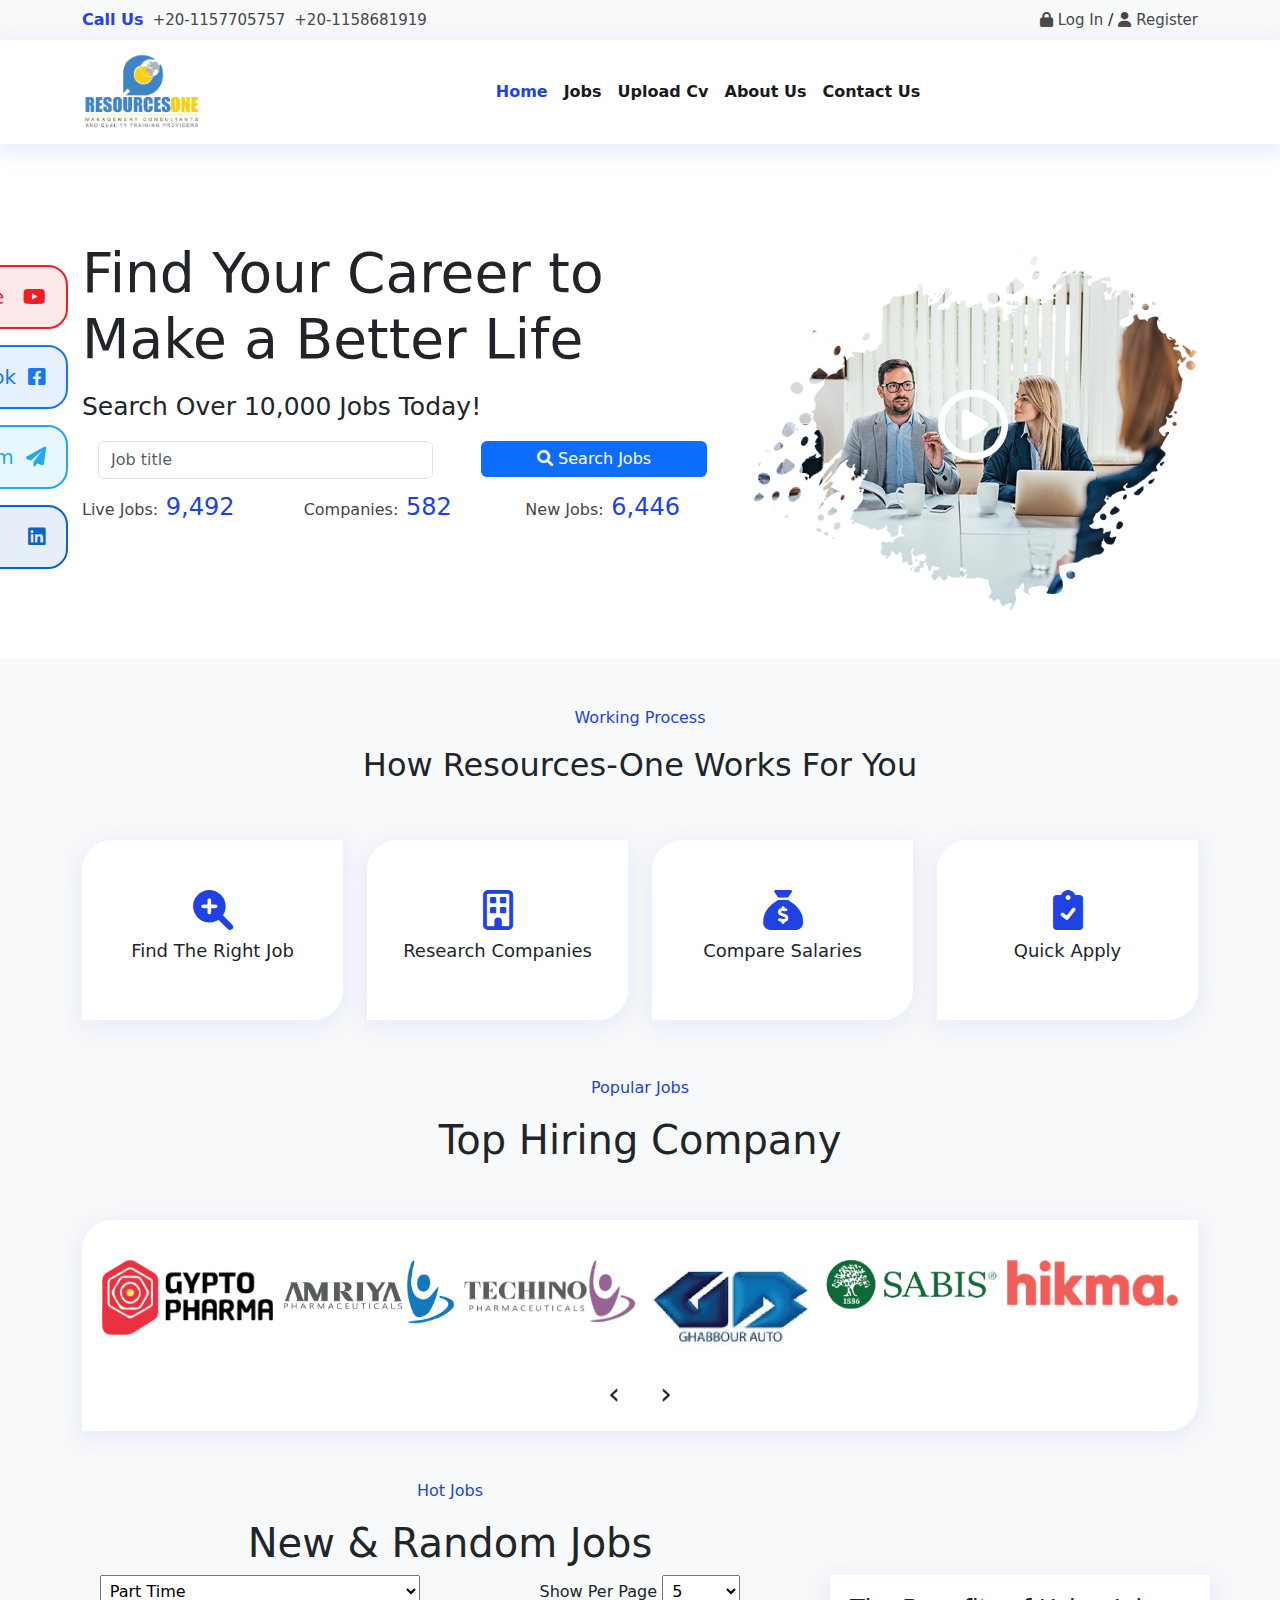
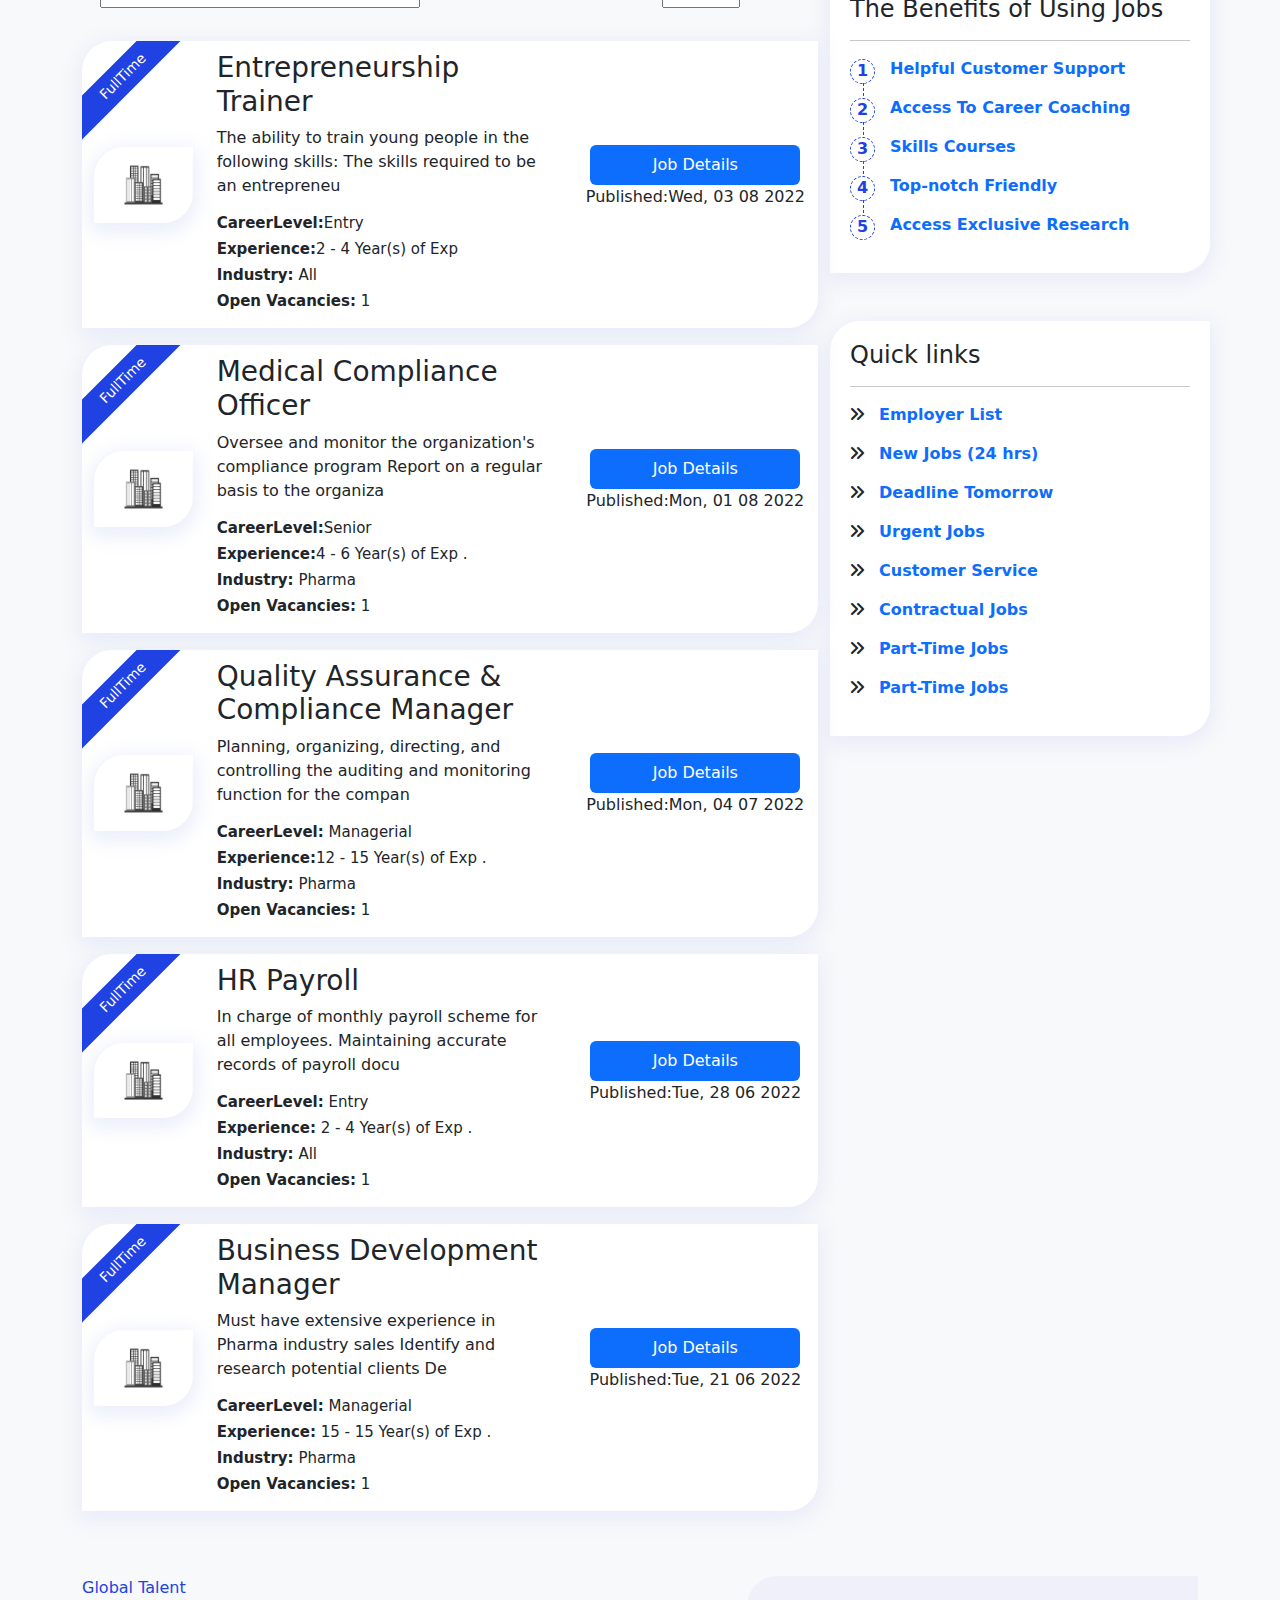
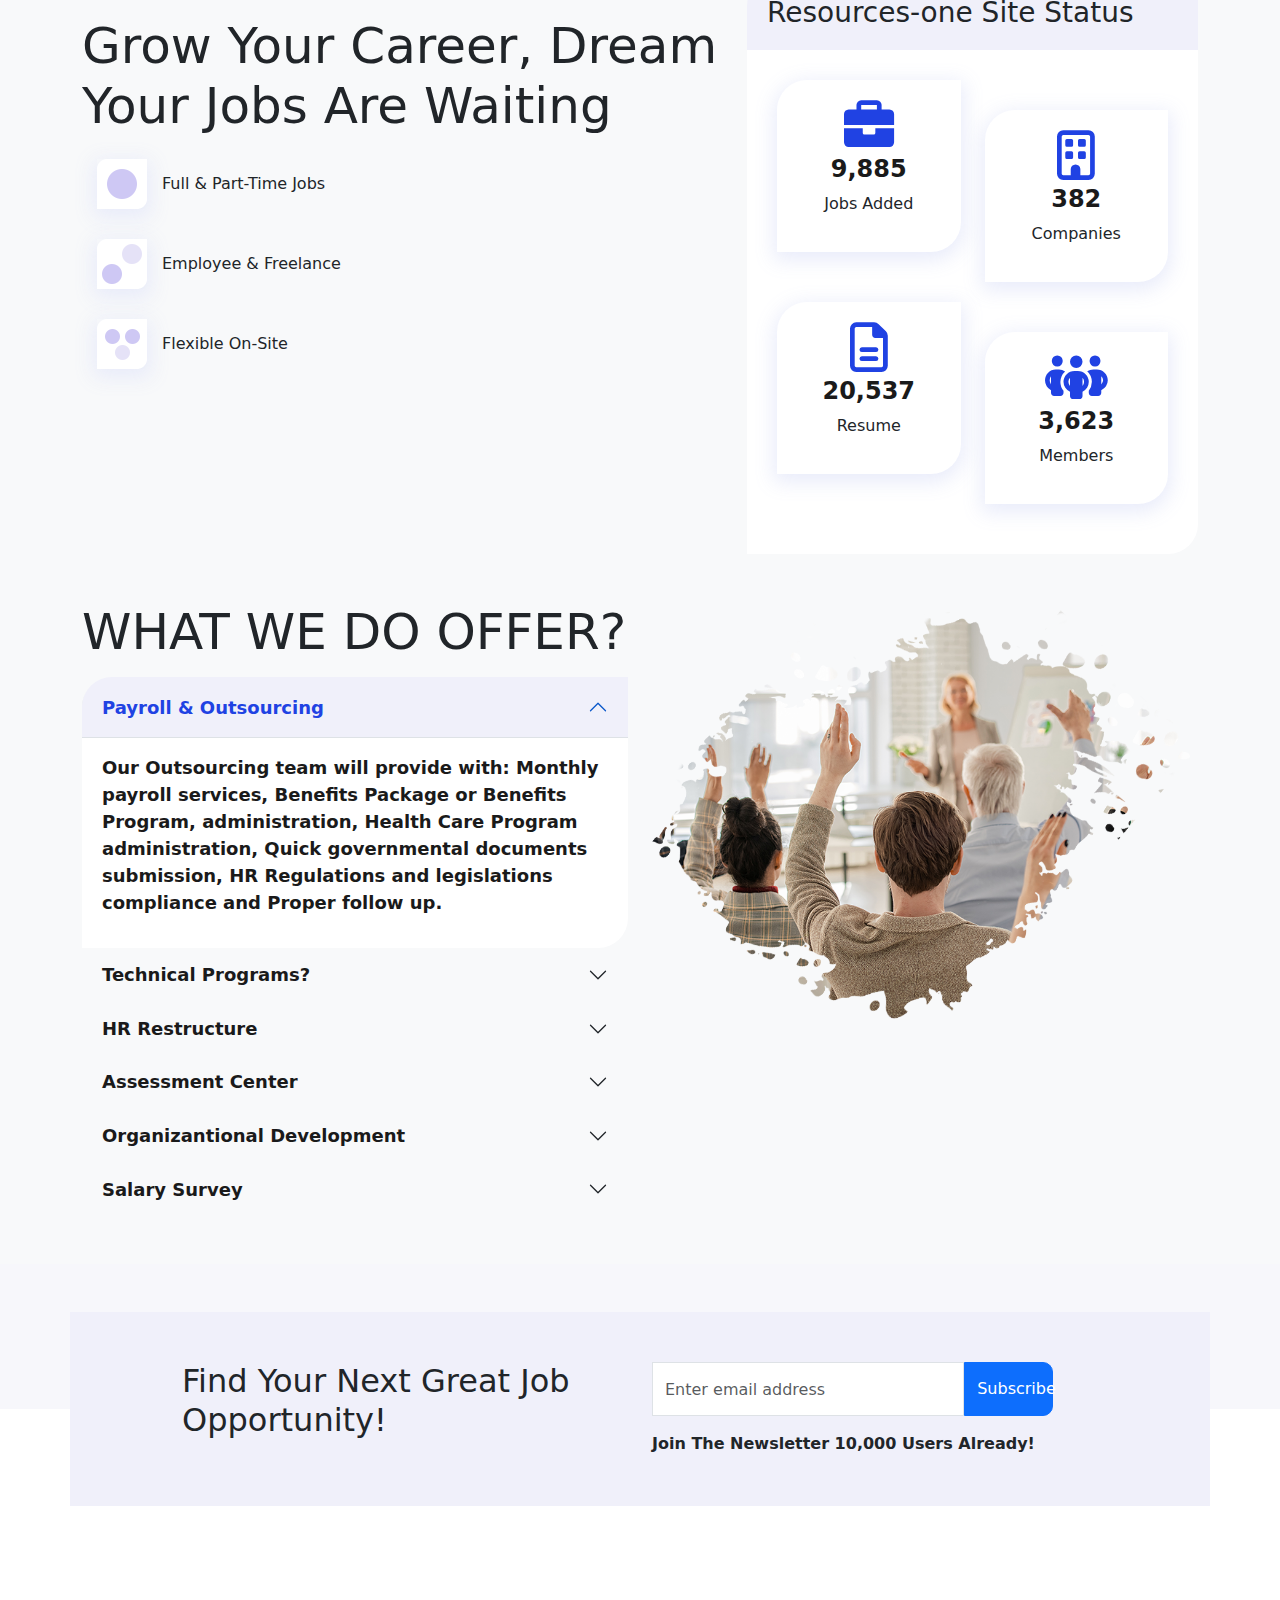
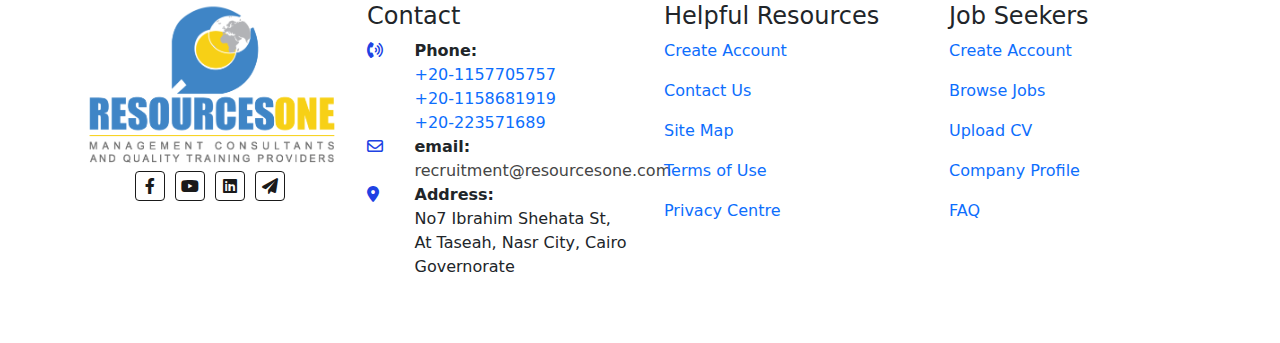
<file: index.html>
<!DOCTYPE html>
<html lang="en">
  <head>
    <meta charset="UTF-8" />
    <meta http-equiv="X-UA-Compatible" content="IE=edge" />
    <meta name="viewport" content="width=device-width, initial-scale=1.0" />
    <title>ResourcesOne</title>
    <link rel="stylesheet" href="./css/all.min.css" class="" />
    <link rel="stylesheet" href="./css/bootstrap.min.css" class="" />
    <link rel="stylesheet" href="./css/owl.carousel.min.css">
    <link rel="stylesheet" href="./css/owl.theme.default.min.css">
    <link rel="stylesheet" href="./css/main.css" class="" />
    <link rel="stylesheet" href="./css/media.css" class="">
</head>

  <body>
    <!--==================header=========================-->
    <header class="bg-body-tertiary px-0">
      <div class="container top-header py-2">
        <div class="row">
          <div class="col-6">
            <span class="me-1">Call Us</span>
            <a href="tel:+20-1157705757" class="me-1">+20-1157705757</a>
            <a href="tel:+20-1158681919" class="">+20-1158681919</a>
          </div>
          <div class="col-6 text-end">
            <a href="./login.html" class=""><i class="fa-solid fa-lock"></i> Log In </a> /
            <a href="./register.html" class=""><i class="fa-solid fa-user"></i> Register</a>
          </div>
        </div>
      </div>
      <nav class="navbar navbar-expand-lg">
        <div class="container">
          <a class="navbar-brand" href="#"
            ><img width="120" src="./imge/logo.png" alt="" class=""
          /></a>
          <button
            class="navbar-toggler"
            type="button"
            data-bs-toggle="collapse"
            data-bs-target="#navbarSupportedContent"
            aria-controls="navbarSupportedContent"
            aria-expanded="false"
            aria-label="Toggle navigation"
          >
            <i class="fa-solid fa-bars"></i>
          </button>
          <div class="collapse navbar-collapse" id="navbarSupportedContent">
            <ul class="navbar-nav mx-auto mb-2 mb-lg-0">
              <li class="nav-item">
                <a class="nav-link active" aria-current="page" href="index.html">Home</a>
              </li>
              <li class="nav-item">
                <a class="nav-link" href="job.html">Jobs</a>
              </li>
              <li class="nav-item">
                <a class="nav-link" href="#">Upload Cv</a>
              </li>
              <li class="nav-item">
                <a class="nav-link" href="aboutUs.html">About Us</a>
              </li>
              <li class="nav-item">
                <a class="nav-link" href="contactUs.html">Contact Us</a>
              </li>
            </ul>
          </div>
        </div>
      </nav>
  </header>
    <!--==================main========================-->
    <main class="mt-5 bg-body-tertiary">
      <section class="hero py-5">
        <div class="social-links">
            <ul>
              <li class="yt mb-3">
                <a
                  target="_blank"
                  href="https://www.youtube.com/channel/UCTOrjvo-NAIwsOcwu6svEhA"
                  ><span>youtube</span> <i class="fa-brands fa-youtube"></i
                ></a>
              </li>
              <li class="fb mb-3">
                <a
                  target="_blank"
                  href="https://www.facebook.com/Resources-One-134941923210053/"
                  ><span>Facebook</span>
                  <i class="fa-brands fa-square-facebook"></i
                ></a>
              </li>
              <li class="tg mb-3">
                <a target="_blank" href="https://t.me/ResourcesOne">
                  <span>Telegram</span> <i class="fa-solid fa-paper-plane"></i>
                </a>
              </li>
              <li class="lk mb-3">
                <a
                  target="_blank"
                  href="https://www.linkedin.com/company/resources-one-for-consultancy-recruitment-&-training/"
                >
                  <span>linkedIn</span> <i class="fa-brands fa-linkedin"></i>
                </a>
              </li>
            </ul>
          </div>
        <div class="container">
          <div class="row">
            <div class="col-lg-7 hero-text">
              <h1>Find Your Career to Make a Better Life</h1>
              <p class="my-3">Search Over 10,000 Jobs Today!</p>
              <form class="row g-3">
                <div class="col-sm-7 col-12 px-sm-4">
                  <input
                    type="text"
                    class="form-control"
                    id="jobs"
                    placeholder="Job title"
                  />
                </div>
                <div class="col-sm-5 col-12 px-sm-4">
                  <button type="submit" class="btn btn-primary mb-3">
                    <i class="fa-solid fa-magnifying-glass"></i>Search Jobs
                  </button>
                </div>
              </form>
              <div class="job-counter text-md-start text-center">
                <div class="row">
                  <div class="col-md-4 col-sm-6">
                    <h4><span>Live Jobs:</span> 9,492</h4>
                  </div>
                  <div class="col-md-4 col-sm-6">
                    <h4><span>Companies:</span> 582</h4>
                  </div>
                  <div class="col-md-4 col-sm-12">
                    <h4><span>New Jobs:</span> 6,446</h4>
                  </div>
                </div>
              </div>
            </div>
            <div class="col-lg-5 hero-video">
              <img src="./imge/banner-img.png" alt="" class="img-fluid" />
              <div class="video-player">
                <a
                  href="https://www.youtube.com/watch?v=X3cdhDbWez0"
                  traget="_blank"
                  class=""
                  ><i class="fa-regular fa-circle-play"></i
                ></a>
              </div>
            </div>
          </div>
        </div>
      </section>
      <!--==============Working-Process==================-->
      <section class="Working-Process">
        <div class="container">
          <div class="row text-center py-5">
            <p>Working Process</p>
            <h2>How Resources-One Works For You</h2>
          </div>

          <div class="row text-center">
            <div class="col-lg-3 mb-2 col-sm-6">
              <div class="white">
                <i class="fa-solid fa-magnifying-glass-plus"></i>
                <h4>Find The Right Job</h4>
              </div>
            </div>
            <div class="col-lg-3 mb-2 col-sm-6">
              <div class="white">
                <i class="fa-regular fa-building"></i>
                <h4>Research Companies</h4>
              </div>
            </div>
            <div class="col-lg-3 mb-2 col-sm-6">
              <div class="white">
                <i class="fa-solid fa-sack-dollar"></i>
                <h4>Compare Salaries</h4>
              </div>
            </div>
            <div class="col-lg-3 mb-2 col-sm-6">
              <div class="white">
                <i class="fa-solid fa-clipboard-check"></i>
                <h4>Quick Apply</h4>
              </div>
            </div>
          </div>
        </div>
      </section>
      <!--============top-hiring================-->
      <section class="top-hiring">
        <div class="container">
          <div class="row text-center py-5">
            <p>Popular Jobs</p>
            <h1>Top Hiring Company</h1>
          </div>
          <div class="companies">
            <div class="row">
              <div class="owl-carousel owl-theme">
                <div class="item">
                  <img
                    src="./imge/companies/1-01.png"
                    alt="company_01"
                    class="img-fluid"
                  />
                </div>
                <div class="item">
                  <img
                    src="./imge/companies/1-02.png"
                    alt="company_02"
                    class="img-fluid"
                  />
                </div>
                <div class="item">
                  <img
                    src="./imge/companies/1-03.png"
                    alt="company_03"
                    class="img-fluid"
                  />
                </div>
                <div class="item">
                  <img
                    src="./imge/companies/1-04.png"
                    alt="company_04"
                    class="img-fluid"
                  />
                </div>
                <div class="item">
                  <img
                    src="./imge/companies/1-05.png"
                    alt="company_05"
                    class="img-fluid"
                  />
                </div>
                <div class="item">
                  <img
                    src="./imge/companies/1-06.png"
                    alt="company_06"
                    class="img-fluid"
                  />
                </div>
                <div class="item">
                  <img
                    src="./imge/companies/1-07.png"
                    alt="company_07"
                    class="img-fluid"
                  />
                </div>
                <div class="item">
                  <img
                    src="./imge/companies/1-08.png"
                    alt="company_08"
                    class="img-fluid"
                  />
                </div>
                <div class="item">
                  <img
                    src="./imge/companies/1-09.png"
                    alt="company_09"
                    class="img-fluid"
                  />
                </div>
                <div class="item">
                  <img
                    src="./imge/companies/1-10.png"
                    alt="company_10"
                    class="img-fluid"
                  />
                </div>
                <div class="item">
                  <img
                    src="./imge/companies/1-11.png"
                    alt="company_11"
                    class="img-fluid"
                  />
                </div>
                <div class="item">
                  <img
                    src="./imge/companies/1-12.png"
                    alt="company_12"
                    class="img-fluid"
                  />
                </div>
                <div class="item">
                  <img
                    src="./imge/companies/1-13.png"
                    alt="company_13"
                    class="img-fluid"
                  />
                </div>
                <div class="item">
                  <img
                    src="./imge/companies/1-14.png"
                    alt="company_14"
                    class="img-fluid"
                  />
                </div>
                <div class="item">
                  <img
                    src="./imge/companies/1-15.png"
                    alt="company_15"
                    class="img-fluid"
                  />
                </div>
                <div class="item">
                  <img
                    src="./imge/companies/1-16.png"
                    alt="company_16"
                    class="img-fluid"
                  />
                </div>
                <div class="item">
                  <img
                    src="./imge/companies/1-17.png"
                    alt="company_17"
                    class="img-fluid"
                  />
                </div>
                <div class="item">
                  <img
                    src="./imge/companies/1-18.png"
                    alt="company_18"
                    class="img-fluid"
                  />
                </div>
                <div class="item">
                  <img
                    src="./imge/companies/1-19.png"
                    alt="company_19"
                    class="img-fluid"
                  />
                </div>
                <div class="item">
                  <img
                    src="./imge/companies/1-20.png"
                    alt="company_20"
                    class="img-fluid"
                  />
                </div>
                <div class="item">
                  <img
                    src="./imge/companies/1-21.png"
                    alt="company_21"
                    class="img-fluid"
                  />
                </div>
                <div class="item">
                  <img
                    src="./imge/companies/1-22.png"
                    alt="company_22"
                    class="img-fluid"
                  />
                </div>
                <div class="item">
                  <img
                    src="./imge/companies/1-23.png"
                    alt="company_23"
                    class="img-fluid"
                  />
                </div>
                <div class="item">
                  <img
                    src="./imge/companies/1-24.png"
                    alt="company_24"
                    class="img-fluid"
                  />
                </div>
                <div class="item">
                  <img
                    src="./imge/companies/1-25.png"
                    alt="company_25"
                    class="img-fluid"
                  />
                </div>
                <div class="item">
                  <img
                    src="./imge/companies/1-26.png"
                    alt="company_26"
                    class="img-fluid"
                  />
                </div>
                <div class="item">
                  <img
                    src="./imge/companies/1-27.png"
                    alt="company_27"
                    class="img-fluid"
                  />
                </div>
                <div class="item">
                  <img
                    src="./imge/companies/1-28.png"
                    alt="company_28"
                    class="img-fluid"
                  />
                </div>
                <div class="item">
                  <img
                    src="./imge/companies/1-29.png"
                    alt="company_29"
                    class="img-fluid"
                  />
                </div>
                <div class="item">
                  <img
                    src="./imge/companies/1-30.png"
                    alt="company_30"
                    class="img-fluid"
                  />
                </div>
                <div class="item">
                  <img
                    src="./imge/companies/1-31.png"
                    alt="company_31"
                    class="img-fluid"
                  />
                </div>
                <div class="item">
                  <img
                    src="./imge/companies/1-32.png"
                    alt="company_32"
                    class="img-fluid"
                  />
                </div>
                <div class="item">
                  <img
                    src="./imge/companies/1-33.png"
                    alt="company_33"
                    class="img-fluid"
                  />
                </div>
                <div class="item">
                  <img
                    src="./imge/companies/1-34.png"
                    alt="company_34"
                    class="img-fluid"
                  />
                </div>
                <div class="item">
                  <img
                    src="./imge/companies/1-35.png"
                    alt="company_35"
                    class="img-fluid"
                  />
                </div>
                <div class="item">
                  <img
                    src="./imge/companies/1-36.png"
                    alt="company_36"
                    class="img-fluid"
                  />
                </div>
                <div class="item">
                  <img
                    src="./imge/companies/1-37.png"
                    alt="company_37"
                    class="img-fluid"
                  />
                </div>
                <div class="item">
                  <img
                    src="./imge/companies/1-38.png"
                    alt="company_38"
                    class="img-fluid"
                  />
                </div>
                <div class="item">
                  <img
                    src="./imge/companies/1-39.png"
                    alt="company_39"
                    class="img-fluid"
                  />
                </div>
                <div class="item">
                  <img
                    src="./imge/companies/1-40.png"
                    alt="company_40"
                    class="img-fluid"
                  />
                </div>
                <div class="item">
                  <img
                    src="./imge/companies/1-41.png"
                    alt="company_41"
                    class="img-fluid"
                  />
                </div>
                <div class="item">
                  <img
                    src="./imge/companies/1-42.png"
                    alt="company_42"
                    class="img-fluid"
                  />
                </div>
                <div class="item">
                  <img
                    src="./imge/companies/1-43.png"
                    alt="company_43"
                    class="img-fluid"
                  />
                </div>
                <div class="item">
                  <img
                    src="./imge/companies/1-44.png"
                    alt="company_44"
                    class="img-fluid"
                  />
                </div>
                <div class="item">
                  <img
                    src="./imge/companies/1-45.png"
                    alt="company_45"
                    class="img-fluid"
                  />
                </div>
                <div class="item">
                  <img
                    src="./imge/companies/1-46.png"
                    alt="company_46"
                    class="img-fluid"
                  />
                </div>
                <div class="item">
                  <img
                    src="./imge/companies/1-47.png"
                    alt="company_47"
                    class="img-fluid"
                  />
                </div>
              </div>
            </div>
          </div>
        </div>
      </section>
      <!--=============Hot-Jobs=====================-->
      <section class="Hot-Jobs">
        <div class="container">
          <div class="row text-center py-5">
            
            <div class="col-lg-8 hot">
              <p>Hot Jobs</p>
              <h1>New & Random Jobs</h1>
              <div class="row">
                <div class="col-lg-6 col-md-6 comp mb-3">
                  <select id="dino-select">
                    <option>Part Time</option>
                    <option>Full Time</option>
                    <option>Night</option>
                    <option>Day</option>
                    <option>Evening</option>
                  </select>
                </div>
                <div class="col-lg-6 col-md-6 comp2 ">
                  <label for="dino-select">Show Per Page</label>
                  <select id="dino-select">
                    <option>5</option>
                    <option>7</option>
                    <option>10</option>
                    <option>15</option>
                    <option>18</option>
                  </select>
                </div>
              </div>
              <div class="row">
                <div class="col-12 HotJobs">
                  <div class="white">
                    <div class="row align-items-center">
                      <span class="Full">FullTime</span>
                      <div class="col-md-2 my-3">
                        <img src="./imge/comp.jpg" class="img-fluid" alt="" />
                      </div>
                      <div class="col-md-6 text-md-start text-center">
                        <h3>Entrepreneurship Trainer</h3>
                        <p>
                          The ability to train young people in the following
                          skills: The skills required to be an entrepreneu
                        </p>
                        <h4><span>CareerLevel:</span>Entry</h4>
                        <h4><span>Experience:</span>2 - 4 Year(s) of Exp</h4>
                        <h4><span>Industry:</span> All</h4>
                        <h4><span>Open Vacancies:</span> 1</h4>
                      </div>
                      <div class="col-md-4">
                        <a href="" class="btn btn-primary"> Job Details</a>
                        <p><span> Published:</span>Wed, 03 08 2022</p>
                      </div>
                    </div>
                    <div class="row align-items-center">
                      <span class="Full">FullTime</span>
                      <div class="col-md-2 my-3">
                        <img src="./imge/comp.jpg" class="img-fluid" alt="" />
                      </div>
                      <div class="col-md-6 text-md-start text-center">
                        <h3>Medical Compliance Officer</h3>
                        <p>
                          Oversee and monitor the organization's compliance
                          program Report on a regular basis to the organiza
                        </p>
                        <h4><span>CareerLevel:</span>Senior</h4>
                        <h4><span>Experience:</span>4 - 6 Year(s) of Exp .</h4>
                        <h4><span>Industry:</span> Pharma</h4>
                        <h4><span>Open Vacancies:</span> 1</h4>
                      </div>
                      <div class="col-md-4">
                        <a href="" class="btn btn-primary"> Job Details</a>
                        <p><span> Published:</span>Mon, 01 08 2022</p>
                      </div>
                    </div>
                    <div class="row align-items-center">
                      <span class="Full">FullTime</span>
                      <div class="col-md-2 my-3">
                        <img src="./imge/comp.jpg" class="img-fluid" alt="" />
                      </div>
                      <div class="col-md-6 text-md-start text-center">
                        <h3>Quality Assurance & Compliance Manager</h3>
                        <p>
                          Planning, organizing, directing, and controlling the
                          auditing and monitoring function for the compan
                        </p>
                        <h4><span>CareerLevel:</span> Managerial</h4>
                        <h4>
                          <span>Experience:</span>12 - 15 Year(s) of Exp .
                        </h4>
                        <h4><span>Industry:</span> Pharma</h4>
                        <h4><span>Open Vacancies:</span> 1</h4>
                      </div>
                      <div class="col-md-4">
                        <a href="" class="btn btn-primary"> Job Details</a>
                        <p><span> Published:</span>Mon, 04 07 2022</p>
                      </div>
                    </div>
                    <div class="row align-items-center">
                      <span class="Full">FullTime</span>
                      <div class="col-md-2 my-3">
                        <img src="./imge/comp.jpg" class="img-fluid" alt="" />
                      </div>
                      <div class="col-md-6 text-md-start text-center">
                        <h3>HR Payroll</h3>
                        <p>
                          In charge of monthly payroll scheme for all employees.
                          Maintaining accurate records of payroll docu
                        </p>
                        <h4><span>CareerLevel:</span> Entry</h4>
                        <h4><span>Experience:</span> 2 - 4 Year(s) of Exp .</h4>
                        <h4><span>Industry:</span> All</h4>
                        <h4><span>Open Vacancies:</span> 1</h4>
                      </div>
                      <div class="col-md-4">
                        <a href="" class="btn btn-primary"> Job Details</a>
                        <p><span> Published:</span>Tue, 28 06 2022</p>
                      </div>
                    </div>
                    <div class="row align-items-center">
                      <span class="Full">FullTime</span>
                      <div class="col-md-2 my-3">
                        <img src="./imge/comp.jpg" class="img-fluid" alt="" />
                      </div>
                      <div class="col-md-6 text-md-start text-center">
                        <h3>Business Development Manager</h3>
                        <p>
                          Must have extensive experience in Pharma industry
                          sales Identify and research potential clients De
                        </p>
                        <h4><span>CareerLevel:</span> Managerial</h4>
                        <h4>
                          <span>Experience:</span> 15 - 15 Year(s) of Exp .
                        </h4>
                        <h4><span>Industry:</span> Pharma</h4>
                        <h4><span>Open Vacancies:</span> 1</h4>
                      </div>
                      <div class="col-md-4">
                        <a href="" class="btn btn-primary"> Job Details</a>
                        <p><span> Published:</span>Tue, 21 06 2022</p>
                      </div>
                    </div>
                  </div>
                </div>
              </div>
            </div>
            <div class="col-lg-4  text-start ">
                <div class="row mt-5">
                    <div class="white col-12 mt-5">
                        <h3>The Benefits of Using Jobs</h3>
                        <hr>
                         <ul>
                             <li><span>1</span> <a href="#">Helpful Customer Support</a></li>
                             <li><span>2</span> <a href="#">Access To Career Coaching</a></li>
                             <li><span>3</span> <a href="#">Skills Courses</a></li>
                             <li><span>4</span> <a href="#">Top-notch Friendly</a></li>
                             <li><span>5</span> <a href="#">Access Exclusive Research</a></li>
                         </ul>
                       </div>
                    <div class="col-12 white mt-5">
                            <h3>Quick links</h3>
                            <hr>
                            <ul>
                                <li><i class="fa-solid fa-angles-right"></i><a href="#">Employer List</a></li>
                                <li><i class="fa-solid fa-angles-right"></i><a href="#">New Jobs (24 hrs)</a></li>
                                <li><i class="fa-solid fa-angles-right"></i><a href="#">Deadline Tomorrow</a></li>
                                <li><i class="fa-solid fa-angles-right"></i><a href="#">Urgent Jobs</a></li>
                                <li><i class="fa-solid fa-angles-right"></i><a href="#">Customer Service</a></li>
                                <li><i class="fa-solid fa-angles-right"></i><a href="#">Contractual Jobs</a></li>
                                <li><i class="fa-solid fa-angles-right"></i><a href="#">Part-Time Jobs</a></li>
                                <li><i class="fa-solid fa-angles-right"></i><a href="#">Part-Time Jobs</a></li>
                            </ul>
                    </div>
                </div>
              </div>
          </div>
        </div>
</section>
<!--===========Global-Talent==================-->
  <section class="Global-Talent">
    <div class="container">
   <div class="row">
    <div class="col-md-7">
     <p>Global Talent</p>
     <h3>Grow Your Career, Dream Your Jobs Are Waiting</h2>
        <ul>
            <li><img src="./imge/talent-dot-1.png" alt="" class="">Full & Part-Time Jobs</li>
            <li><img src="./imge/talent-dot-2.png" alt="" class="">Employee & Freelance</li>
            <li><img src="./imge/talent-dot-3.png" alt="" class="">Flexible On-Site</li>
        </ul>
    </div>
    <div class="col-md-5 resources">
        <h3>Resources-one Site Status</h3>
        <div class="minicards">
          <div class="row text-center">
            <div class="col-md-6">
              <div>
                <i class="fa-solid fa-briefcase"></i>
                <h2>
                  <span>9,885</span>
                </h2>
                <p>Jobs Added</p>
              </div>
            </div>
            <div class="col-md-6">
              <div>
                <i class="fa-regular fa-building"></i>
                <h2>
                  <span>382</span>
                </h2>
                <p>Companies</p>
              </div>
            </div>
            <div class="col-md-6">
              <div>
                <i class="fa-regular fa-file-lines"></i>
                <h2>
                  <span>20,537</span>
                </h2>
                <p>Resume</p>
              </div>
            </div>
            <div class="col-md-6">
              <div>
                <i class="fa-solid fa-people-group"></i>
                <h2>
                  <span>3,623</span>
                </h2>
                <p>Members</p>
              </div>
            </div>
          </div>
        </div>
      </div>
     </div>
    </div>
  </section>
  <!--===============offers====================-->

<section class="offers py-5">
        <div class="container">
          <div class="row">
            <div class="col-lg-6">
              <h2>WHAT WE DO OFFER?</h2>
              <div class="accordion" id="accordionExample">
                <div class="accordion-item">
                  <h2 class="accordion-header" id="headingOne">
                    <button
                      class="accordion-button"
                      type="button"
                      data-bs-toggle="collapse"
                      data-bs-target="#collapseOne"
                      aria-expanded="true"
                      aria-controls="collapseOne"
                    >
                      Payroll & Outsourcing
                    </button>
                  </h2>
                  <div
                    id="collapseOne"
                    class="accordion-collapse collapse show"
                    aria-labelledby="headingOne"
                    data-bs-parent="#accordionExample"
                  >
                    <div class="accordion-body">
                      <p>
                        Our Outsourcing team will provide with: Monthly payroll
                        services, Benefits Package or Benefits Program,
                        administration, Health Care Program administration,
                        Quick governmental documents submission, HR Regulations
                        and legislations compliance and Proper follow up.
                      </p>
                    </div>
                  </div>
                </div>
                <div class="accordion-item">
                  <h2 class="accordion-header" id="headingTwo">
                    <button
                      class="accordion-button collapsed"
                      type="button"
                      data-bs-toggle="collapse"
                      data-bs-target="#collapseTwo"
                      aria-expanded="false"
                      aria-controls="collapseTwo"
                    >
                      Technical Programs?
                    </button>
                  </h2>
                  <div
                    id="collapseTwo"
                    class="accordion-collapse collapse"
                    aria-labelledby="headingTwo"
                    data-bs-parent="#accordionExample"
                  >
                    <div class="accordion-body">
                      <p>
                        Guideline compliance from scratch (cGMP, GCC, FDA, WHO)
                        R&D, QC consultations. Validation plans & SOPs. Quality
                        Management systems & Risk assessments. Products
                        know-how. Conceptual & detailed engineering. Quality
                        management software - through BTS Europe. OEL studies
                        and risk assessment through Azierta.
                      </p>
                    </div>
                  </div>
                </div>
                <div class="accordion-item">
                  <h2 class="accordion-header" id="headingThree">
                    <button
                      class="accordion-button collapsed"
                      type="button"
                      data-bs-toggle="collapse"
                      data-bs-target="#collapseThree"
                      aria-expanded="false"
                      aria-controls="collapseThree"
                    >
                      HR Restructure
                    </button>
                  </h2>
                  <div
                    id="collapseThree"
                    class="accordion-collapse collapse"
                    aria-labelledby="headingThree"
                    data-bs-parent="#accordionExample"
                  >
                    <div class="accordion-body">
                      <p>
                        We Develop an HR strategy aligned with the main business
                        strategy, objectives. We support client management by
                        revisiting its organization structure and ensure the


readiness of flow of the information to suit the
                        requirements of the developments in the structure which
                        includes establishing HR strategy and objectives. We
                        create job descriptions down to middle management &
                        establish K.R.A (key result areas) & K.P.I (key
                        performance indictors). We review and develop
                        performance appraisal system to allow for efficient
                        performance management. This will include determine the
                        objective of each job, coach managers in implementing
                        performance appraisal process. We establish manpower
                        planning system and recruitment plan. We provide
                        training planning process and establish HR development
                        plan which stemmed from the TNA & training budget.
                        Establish a competitive remuneration system Linked with
                        job analysis and market benchmark to maintain a
                        competitive system, that reduce turnover and retain
                        calibers.
                      </p>
                    </div>
                  </div>
                </div>
                <div class="accordion-item">
                  <h2 class="accordion-header" id="headingFour">
                    <button
                      class="accordion-button collapsed"
                      type="button"
                      data-bs-toggle="collapse"
                      data-bs-target="#collapseFour"
                      aria-expanded="false"
                      aria-controls="collapseFour"
                    >
                      Assessment Center
                    </button>
                  </h2>
                  <div
                    id="collapseFour"
                    class="accordion-collapse collapse"
                    aria-labelledby="headingFour"
                    data-bs-parent="#accordionExample"
                  >
                    <div class="accordion-body">
                      <p>
                        An assessment center is a process where candidates are
                        examined to determine their suitability for specific
                        types of employment Assessment center is not just a
                        building for assessing a job candidate, it is a process
                        of evaluation of behavior based on multiple evaluation
                        including:
                      </p>
                      <ul>
                        <li>
                          <i class="fa-solid fa-angles-right me-3"></i>
                          <a href="#">job related</a>
                        </li>
                        <li>
                          <i class="fa-solid fa-angles-right me-3"></i>
                          <a href="#">Simulations</a>
                        </li>
                        <li>
                          <i class="fa-solid fa-angles-right me-3"></i>
                          <a href="#">psychological</a>
                        </li>
                        <li>
                          <i class="fa-solid fa-angles-right me-3"></i>
                          <a href="#">Interviews</a>
                        </li>
                      </ul>
                      <p>
                        The ultimate reason for having an assessment center in
                        any organization is to gather all relevant information
                        under a standardized conditions about an individual's
                        capabilities to perform a given task.. Assessment
                        centers are often the method of choice for selecting
                        senior leaders.
                      </p>
                    </div>
                  </div>
                </div>
                <div class="accordion-item">

<h2 class="accordion-header" id="headingFive">
                    <button
                      class="accordion-button collapsed"
                      type="button"
                      data-bs-toggle="collapse"
                      data-bs-target="#collapseFive"
                      aria-expanded="false"
                      aria-controls="collapseFive"
                    >
                      Organizantional Development
                    </button>
                  </h2>
                  <div
                    id="collapseFive"
                    class="accordion-collapse collapse"
                    aria-labelledby="headingFive"
                    data-bs-parent="#accordionExample"
                  >
                    <div class="accordion-body">
                      <p>
                        Our GAP Analysis methodology helps companies assess
                        their current business performance & functions based on
                        business standards or management expectations,
                      </p>
                      <p>
                        we identify pain points, and suggest a course of
                        corrective actions.
                      </p>
                    </div>
                  </div>
                </div>
                <div class="accordion-item">
                  <h2 class="accordion-header" id="headingSix">
                    <button
                      class="accordion-button collapsed"
                      type="button"
                      data-bs-toggle="collapse"
                      data-bs-target="#collapseSix"
                      aria-expanded="false"
                      aria-controls="collapseSix"
                    >
                      Salary Survey
                    </button>
                  </h2>
                  <div
                    id="collapseSix"
                    class="accordion-collapse collapse"
                    aria-labelledby="headingSix"
                    data-bs-parent="#accordionExample"
                  >
                    <div class="accordion-body">
                      <p>
                        In an evolving business world, chances come to
                        competitors who are ready to use and orientate their
                        resources for the best utilization, and Resources-One
                        company can facilitate that approach, by helping
                        decision-makers have a wider vision of their resources
                        by Salary Survey Service. We are the only Egyptian
                        service provider specialized in providing such survey 7
                        years ago focusing only in the Egyptian pharmaceutical
                        market. Our salary survey targeting the first top 100
                        pharmaceutical companies ranked according to IMS report.
                      </p>
                      <p>
                        We cover most of the benefits that can be available in
                        the Egyptian pharmaceutical companies. In those dynamic
                        political and economic situations that effect the
                        Egyptian Enterprises badly, we are here to give the
                        decision makers some lights with accurate and most
                        recent information . Resources-One objective in this
                        survey is to provide our valued clients from Egyptian
                        Pharmaceutical companies with accurate and up-to-date
                        information presented via a compensation and benefit
                        report to ensure that it represents a real ROI for those
                        organization and the Egyptian Pharmaceutical market as
                        well.
                      </p>
                    </div>
                  </div>
                </div>
              </div>
            </div>
            <div class="col-lg-6">
              <img
                src="./imge/faq-img.png"
                alt="FAQ"
                class="img-fluid"
              />
            </div>
          </div>
        </div>
      </section>
<!--========== subscribe ===============-->
      <section class="subscribe py-5">
        <div class="container">
          <div class="row text-lg-start text-center">
            <div class="col-lg-6">
              <h2>Find Your Next Great Job Opportunity!</h2>
            </div>
            <div class="col-lg-6">
              <form class="row g-3 ">
                <div class="col-12 d-flex">
                  <input
                    style="width: 70%; height: 100%; border-radius: 0px"
                    type="email"
                    class="form-control"
                    id="inputemail"
                    placeholder="Enter email address"
                  />
                  <button
                    style="
                      width: 20%;
                      height: 100%;
                      border-radius: 0px 10px 10px 0px;
                    "
                    type="submit"
                    class="btn btn-primary mb-3"
                  >
                    Subscribe
                  </button>
                </div>
                <span>Join The Newsletter 10,000 Users Already!</span>
              </form>
            </div>
          </div>
        </div>
      </section>

    </main>
    <!--=============== footer     ====================-->
        <footer class="py-5">
            <div class="container">
              <div class="row">
                <div class="col-lg-3 col-md-6 logo text-center">
                  <div>
                    <img
                      src="./imge/logo.png"
                      alt=""
                      class="img-fluid"
                    />
                    <ul>
                      <li>
                        <a
                          target="_blank"
                          href="https://www.facebook.com/Resources-One-134941923210053/"
                        >
                          <i class="fa-brands fa-facebook-f"></i>
                          </a
                        >
                      </li>
                      <li>
                        <a
                          target="_blank"
                          href="https://www.youtube.com/channel/UCTOrjvo-NAIwsOcwu6svEhA"
                          ><i class="fa-brands fa-youtube"></i
                        ></a>
                      </li>
                      <li>
                        <a
                          target="_blank"
                          href="https://www.linkedin.com/company/resources-one-for-consultancy-recruitment-&-training/"
                          ><i class="fa-brands fa-linkedin"></i>
                        </a>
                      </li>
                      <li>
                        <a target="_blank" href="https://t.me/ResourcesOne">
                          <i class="fa-solid fa-paper-plane"></i>
                        </a>
                      </li>
                    </ul>
                  </div>
                </div>
                <div class="col-lg-3 col-md-6">
                    <h4>Contact</h4>
                    <div class="row">
                        <div class="col-2"><i class="fa-solid fa-phone-volume"></i></div>
                        <div class="col-10">
                            <span>Phone:</span> <br>
                            <a href="tel:+20-1157705757">+20-1157705757</a> <br>
                            <a href="tel:+20-1158681919">+20-1158681919</a> <br>
                            <a href="tel:+20-223571689">+20-223571689</a>
                        </div>
                    </div>
                    <div class="row">
                        <div class="col-2"><i class="fa-regular fa-envelope"></i></div>
                        <div class="col-10">
                            <span>email:</span>
                            <a href="" class="email">recruitment@resourcesone.com</a>
                            
                        </div>
                    </div>
                    <div class="row">
                        <div class="col-2"><i class="fa-solid fa-location-dot"></i></div>
                        <div class="col-10">
                            <span>Address:</span>
                            <p>No7 Ibrahim Shehata St, At Taseah, Nasr City, Cairo Governorate</p>
                        </div>
                    </div>
                </div>
                <div class="col-lg-3 col-md-6 px-4">
                    <h4>Helpful Resources</h4>
                    <p><a href="#">Create Account</a></p>
                    <p><a href="#">Contact Us</a></p>
                    <p><a href="#">Site Map</a></p>
                    <p><a href="#">Terms of Use</a></p>
                    <p><a href="#">Privacy Centre</a></p>
                </div>
                <div class="col-lg-3 col-md-6 px-4">
                    <h4>Job Seekers</h4>
                    <p><a href="#">Create Account</a></p>
                    <p><a href="#">Browse Jobs</a></p>
                    <p><a href="#">Upload CV</a></p>
                    <p><a href="#">Company Profile</a></p>
                    <p><a href="#">FAQ</a></p>
                </div>
              </div>
            </div>
          </footer>
   

    <script src="./js/bootstrap.bundle.min.js"></script>
    <script src="./js/jquery-3.6.1.min.js"></script>
    <script src="./js/owl.carousel.min.js"></script>
    <script src="./js/main.js"></script>
  </body>
</html>
</file>
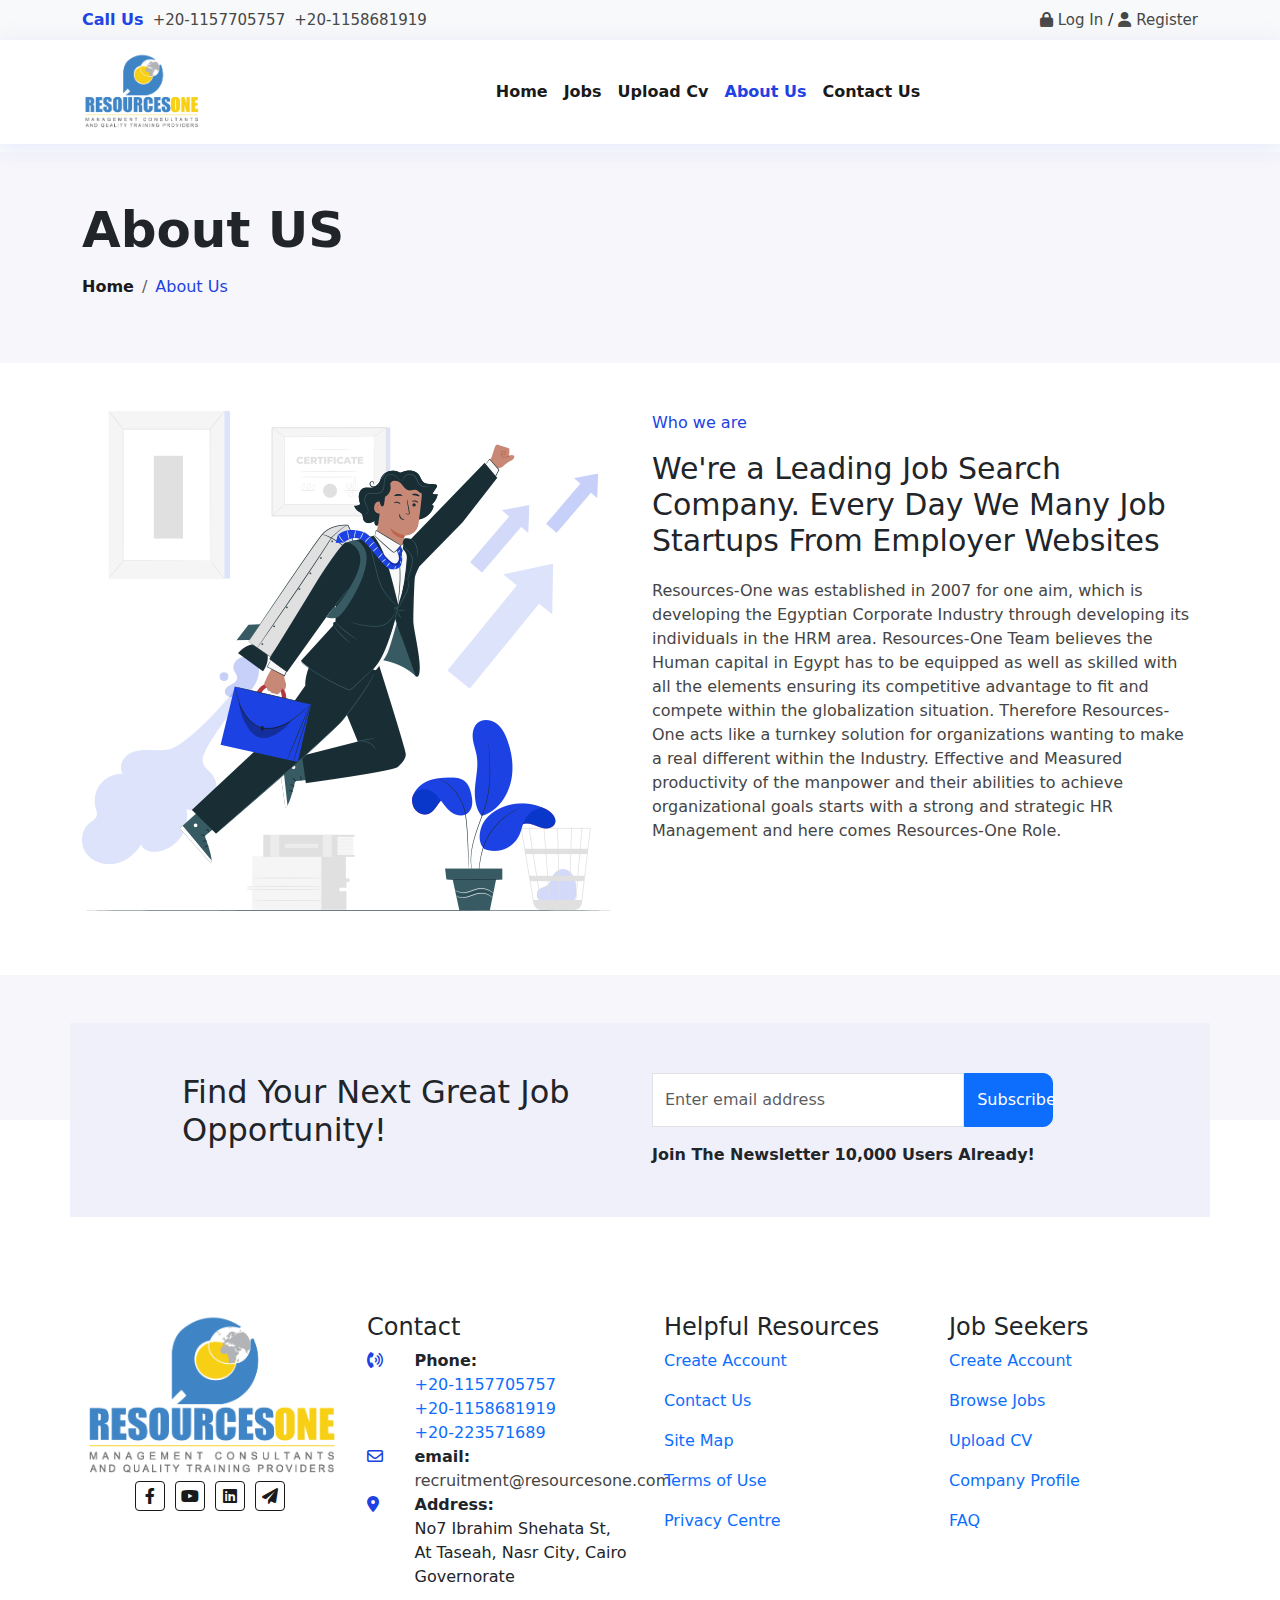
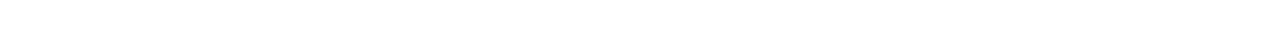
<file: aboutUs.html>
<!DOCTYPE html>
<html lang="en">
    <head>
        <meta charset="UTF-8" />
        <meta http-equiv="X-UA-Compatible" content="IE=edge" />
        <meta name="viewport" content="width=device-width, initial-scale=1.0" />
        <title>About Us</title>
        <link rel="stylesheet" href="./css/all.min.css" class="" />
        <link rel="stylesheet" href="./css/bootstrap.min.css" class="" />
        <link rel="stylesheet" href="./css/owl.carousel.min.css">
        <link rel="stylesheet" href="./css/owl.theme.default.min.css">
        <link rel="stylesheet" href="./css/main.css" class="" />
        <link rel="stylesheet" href="./css/media.css" class="">

         
      </head>
<body>
    <!--==================header=========================-->
    <header class="bg-body-tertiary px-0">
      <div class="container top-header py-2">
        <div class="row">
          <div class="col-6">
            <span class="me-1">Call Us</span>
            <a href="tel:+20-1157705757" class="me-1">+20-1157705757</a>
            <a href="tel:+20-1158681919" class="">+20-1158681919</a>
          </div>
          <div class="col-6 text-end">
            <a href="./login.html" class=""><i class="fa-solid fa-lock"></i> Log In </a> /
            <a href="./register.html" class=""><i class="fa-solid fa-user"></i> Register</a>
          </div>
        </div>
      </div>
      <nav class="navbar navbar-expand-lg">
        <div class="container">
          <a class="navbar-brand" href="#"
            ><img width="120" src="./imge/logo.png" alt="" class=""
          /></a>
          <button
            class="navbar-toggler"
            type="button"
            data-bs-toggle="collapse"
            data-bs-target="#navbarSupportedContent"
            aria-controls="navbarSupportedContent"
            aria-expanded="false"
            aria-label="Toggle navigation"
          >
            <i class="fa-solid fa-bars"></i>
          </button>
          <div class="collapse navbar-collapse" id="navbarSupportedContent">
            <ul class="navbar-nav mx-auto mb-2 mb-lg-0">
              <li class="nav-item">
                <a class="nav-link" aria-current="page" href="index.html">Home</a>
              </li>
              <li class="nav-item">
                <a class="nav-link" href="job.html">Jobs</a>
              </li>
              <li class="nav-item">
                <a class="nav-link" href="#">Upload Cv</a>
              </li>
              <li class="nav-item">
                <a class="nav-link active" href="aboutUs.html">About Us</a>
              </li>
              <li class="nav-item">
                <a class="nav-link" href="contactUs.html">Contact Us</a>
              </li>
            </ul>
          </div>
        </div>
      </nav>
  </header>
      <!--==================main========================-->
      <main class="mt-2">
        
        <section class="top py-5">
            <div class="container">
                <h2>About US</h2>
                <nav aria-label="breadcrumb">
                    <ol class="breadcrumb">
                      <li class="breadcrumb-item"><a href="./index.html">Home</a></li>
                      <li class="breadcrumb-item active" aria-current="page">About Us</li>
                    </ol>
                  </nav>

            </div>
        </section>
        <!--========== aboutUs ===============-->
        <section class="aboutUs">
            <div class="container">
                <div class="row py-5">
                    <div class="col-md-6 mb-3">
                        <img src="./imge/who-we-are-img.png" alt="" class="img-fluid">
                    </div>
                    <div class="col-md-6 about-text">
                        <p>Who we are</p>
                        <h2>We're a Leading Job Search Company. Every Day We Many Job Startups From Employer Websites</h2>
                        <p>Resources-One was established in 2007 for one aim, which is developing the Egyptian Corporate Industry through developing its individuals in the HRM area. Resources-One Team believes the Human capital in Egypt has to be equipped as well as skilled with all the elements ensuring its competitive advantage to fit and compete within the globalization situation. Therefore Resources-One acts like a turnkey solution for organizations wanting to make a real different within the Industry. Effective and Measured productivity of the manpower and their abilities to achieve organizational goals starts with a strong and strategic HR Management and here comes Resources-One Role.</p>
                    </div>
                </div>
            </div>
        </section>
<!--========== subscribe ===============-->
<section class="subscribe py-5">
  <div class="container">
    <div class="row text-lg-start text-center">
      <div class="col-lg-6">
        <h2>Find Your Next Great Job Opportunity!</h2>
      </div>
      <div class="col-lg-6">
        <form class="row g-3">
          <div class="col-12 d-flex">
            <input
              style="width: 70%; height: 100%; border-radius: 0px"
              type="email"
              class="form-control"
              id="inputemail"
              placeholder="Enter email address"
            />
            <button
              style="
                width: 20%;
                height: 100%;
                border-radius: 0px 10px 10px 0px;
              "
              type="submit"
              class="btn btn-primary mb-3"
            >
              Subscribe
            </button>
          </div>
          <span>Join The Newsletter 10,000 Users Already!</span>
        </form>
      </div>
    </div>
  </div>
</section>
      </main>

          <!--=============== footer     ====================-->
          <footer class="py-5">
            <div class="container">
              <div class="row">
                <div class="col-lg-3 col-md-6 logo text-center">
                  <div>
                    <img
                      src="./imge/logo.png"
                      alt=""
                      class="img-fluid"
                    />
                    <ul>
                      <li>
                        <a
                          target="_blank"
                          href="https://www.facebook.com/Resources-One-134941923210053/"
                        >
                          <i class="fa-brands fa-facebook-f"></i>
                          </a
                        >
                      </li>
                      <li>
                        <a
                          target="_blank"
                          href="https://www.youtube.com/channel/UCTOrjvo-NAIwsOcwu6svEhA"
                          ><i class="fa-brands fa-youtube"></i
                        ></a>
                      </li>
                      <li>
                        <a
                          target="_blank"
                          href="https://www.linkedin.com/company/resources-one-for-consultancy-recruitment-&-training/"
                          ><i class="fa-brands fa-linkedin"></i>
                        </a>
                      </li>
                      <li>
                        <a target="_blank" href="https://t.me/ResourcesOne">
                          <i class="fa-solid fa-paper-plane"></i>
                        </a>
                      </li>
                    </ul>
                  </div>
                </div>
                <div class="col-lg-3 col-md-6">
                    <h4>Contact</h4>
                    <div class="row">
                        <div class="col-2"><i class="fa-solid fa-phone-volume"></i></div>
                        <div class="col-10">
                            <span>Phone:</span> <br>
                            <a href="tel:+20-1157705757">+20-1157705757</a> <br>
                            <a href="tel:+20-1158681919">+20-1158681919</a> <br>
                            <a href="tel:+20-223571689">+20-223571689</a>
                        </div>
                    </div>
                    <div class="row">
                        <div class="col-2"><i class="fa-regular fa-envelope"></i></div>
                        <div class="col-10">
                            <span>email:</span>
                            <a href="" class="email">recruitment@resourcesone.com</a>
                            
                        </div>
                    </div>
                    <div class="row">
                        <div class="col-2"><i class="fa-solid fa-location-dot"></i></div>
                        <div class="col-10">
                            <span>Address:</span>
                            <p>No7 Ibrahim Shehata St, At Taseah, Nasr City, Cairo Governorate</p>
                        </div>
                    </div>
                </div>
                <div class="col-lg-3 col-md-6 px-4">
                    <h4>Helpful Resources</h4>
                    <p><a href="#">Create Account</a></p>
                    <p><a href="#">Contact Us</a></p>
                    <p><a href="#">Site Map</a></p>
                    <p><a href="#">Terms of Use</a></p>
                    <p><a href="#">Privacy Centre</a></p>
                </div>
                <div class="col-lg-3 col-md-6 px-4">
                    <h4>Job Seekers</h4>
                    <p><a href="#">Create Account</a></p>
                    <p><a href="#">Browse Jobs</a></p>
                    <p><a href="#">Upload CV</a></p>
                    <p><a href="#">Company Profile</a></p>
                    <p><a href="#">FAQ</a></p>
                </div>
              </div>
            </div>
          </footer>
   

    <script src="./js/bootstrap.bundle.min.js"></script>
    <script src="./js/jquery-3.6.1.min.js"></script>
    <script src="./js/owl.carousel.min.js"></script>
    <script src="./js/main.js"></script>
</body>
</html>
</file>
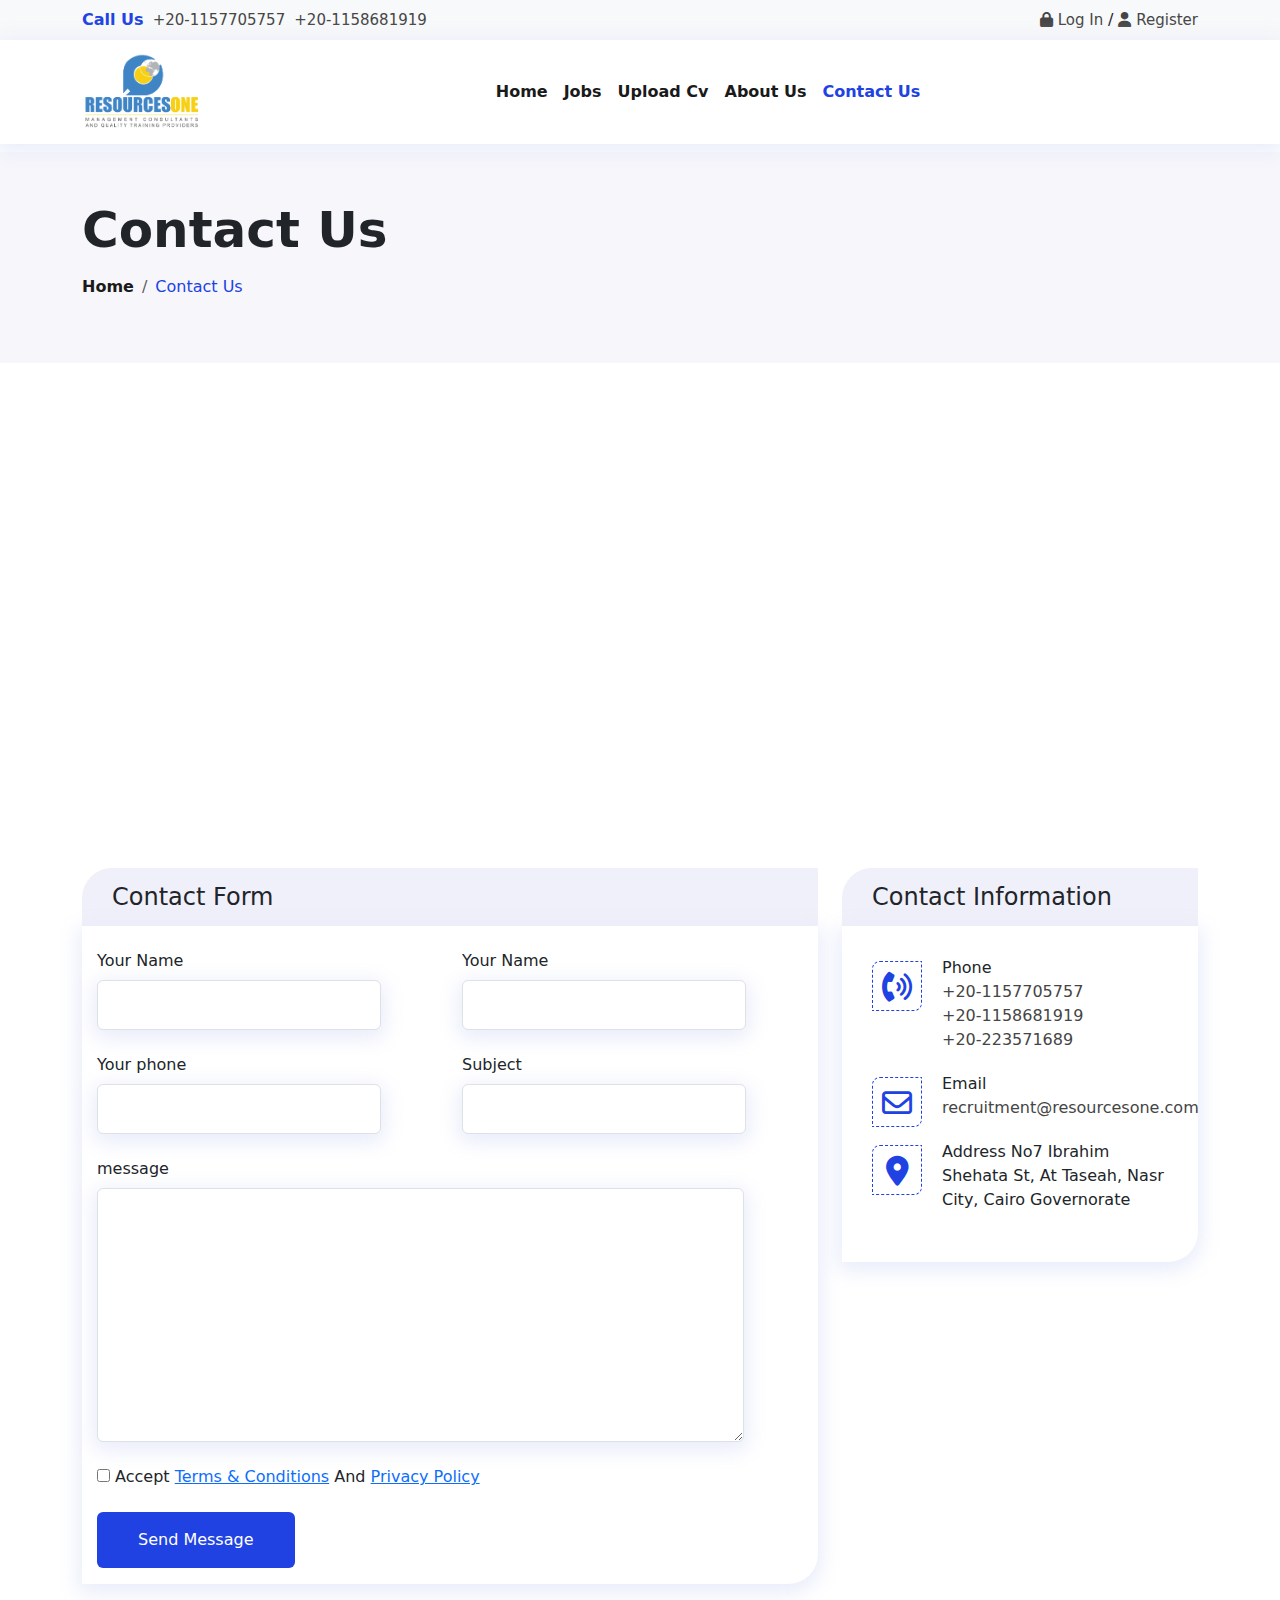
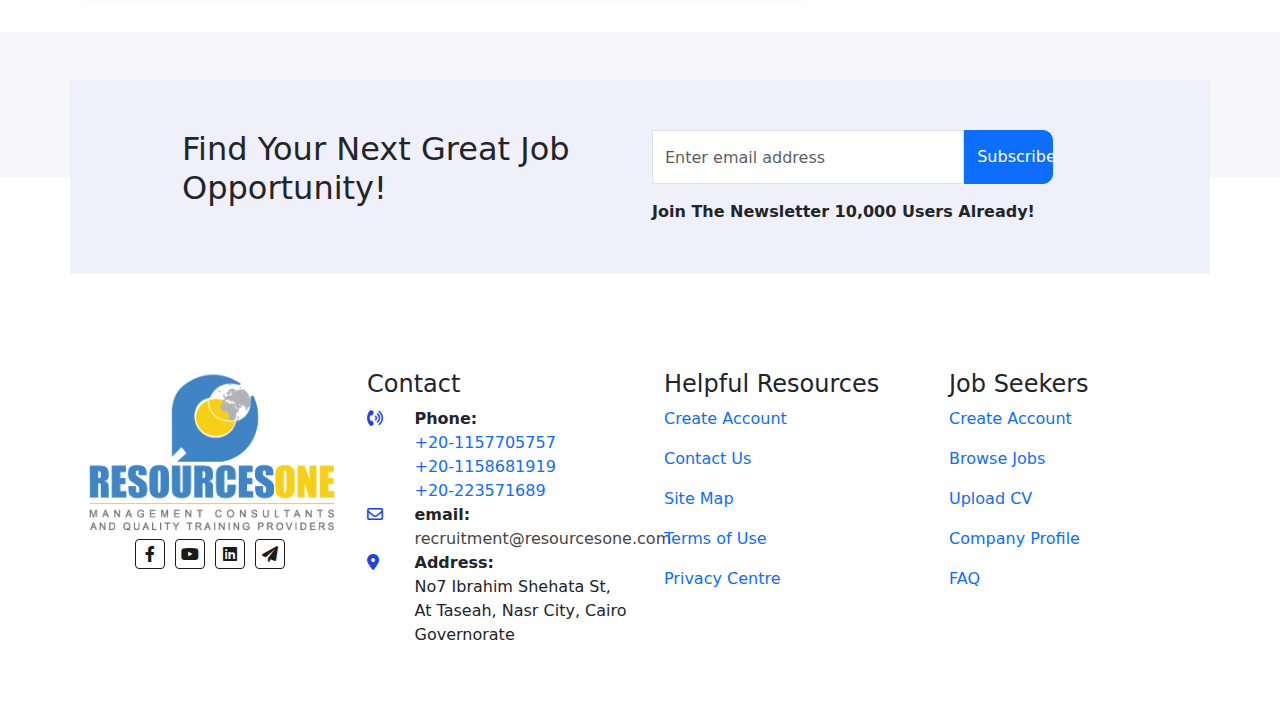
<file: contactUs.html>
<!DOCTYPE html>
<html lang="en">
    <head>
        <meta charset="UTF-8" />
        <meta http-equiv="X-UA-Compatible" content="IE=edge" />
        <meta name="viewport" content="width=device-width, initial-scale=1.0" />
        <title>Contact Us</title>
        <link rel="stylesheet" href="./css/all.min.css" class="" />
        <link rel="stylesheet" href="./css/bootstrap.min.css" class="" />
        <link rel="stylesheet" href="./css/owl.carousel.min.css">
        <link rel="stylesheet" href="./css/owl.theme.default.min.css">
        <link rel="stylesheet" href="./css/main.css" class="" />
        <link rel="stylesheet" href="./css/media.css" class="">
         
      </head>
<body>
        <!--==================header=========================-->
        <header class="bg-body-tertiary px-0">
          <div class="container top-header py-2">
            <div class="row">
              <div class="col-6">
                <span class="me-1">Call Us</span>
                <a href="tel:+20-1157705757" class="me-1">+20-1157705757</a>
                <a href="tel:+20-1158681919" class="">+20-1158681919</a>
              </div>
              <div class="col-6 text-end">
                <a href="./login.html" class=""><i class="fa-solid fa-lock"></i> Log In </a> /
                <a href="./register.html" class=""><i class="fa-solid fa-user"></i> Register</a>
              </div>
            </div>
          </div>
          <nav class="navbar navbar-expand-lg">
            <div class="container">
              <a class="navbar-brand" href="#"
                ><img width="120" src="./imge/logo.png" alt="" class=""
              /></a>
              <button
                class="navbar-toggler"
                type="button"
                data-bs-toggle="collapse"
                data-bs-target="#navbarSupportedContent"
                aria-controls="navbarSupportedContent"
                aria-expanded="false"
                aria-label="Toggle navigation"
              >
                <i class="fa-solid fa-bars"></i>
              </button>
              <div class="collapse navbar-collapse" id="navbarSupportedContent">
                <ul class="navbar-nav mx-auto mb-2 mb-lg-0">
                  <li class="nav-item">
                    <a class="nav-link" aria-current="page" href="index.html">Home</a>
                  </li>
                  <li class="nav-item">
                    <a class="nav-link" href="job.html">Jobs</a>
                  </li>
                  <li class="nav-item">
                    <a class="nav-link" href="#">Upload Cv</a>
                  </li>
                  <li class="nav-item">
                    <a class="nav-link" href="aboutUs.html">About Us</a>
                  </li>
                  <li class="nav-item">
                    <a class="nav-link active" href="contactUs.html">Contact Us</a>
                  </li>
                </ul>
              </div>
            </div>
          </nav>
      </header>
          <!--==================main========================-->
    <main class="mt-2">
        <section class="top py-5">
            <div class="container">
                <h2>Contact Us</h2>
                <nav aria-label="breadcrumb">
                    <ol class="breadcrumb">
                      <li class="breadcrumb-item"><a href="./index.html">Home</a></li>
                      <li class="breadcrumb-item active" aria-current="page">Contact Us</li>
                    </ol>
                  </nav>

            </div>
        </section>
        
<!--==================map========================-->
        <section class="map">
     
              
                        <iframe src="https://www.google.com/maps/embed?pb=!1m18!1m12!1m3!1d1630.2966121149339!2d31.379940726233325!3d30.055907289543402!2m3!1f0!2f0!3f0!3m2!1i1024!2i768!4f13.1!3m3!1m2!1s0x14583dbf9efb9847%3A0x96921919766adda4!2zSWJyYWhpbSBTaGVoYXRhIFN0LCDYp9mE2KrYp9iz2LnYqdiMINmF2K_ZitmG2Kkg2YbYtdix2Iwg2YXYrdin2YHYuNipINin2YTZgtin2YfYsdip4oCs!5e1!3m2!1sar!2seg!4v1666046888695!5m2!1sar!2seg" width="100%" height="450" style="border:0;" allowfullscreen="" loading="lazy" referrerpolicy="no-referrer-when-downgrade"></iframe>
                 
        
        </section>
<!--================ forms======================-->
<section class="forms py-5">
  <div class="container">
    <div class="row">
        <div class="col-md-8">
            <h3>Contact Form</h3>
            <form class="col-12 py-3">
                <div class="mb-3 row">
                    <div class="col-sm-6 col-12">
                        <label for="FristName" class=" col-form-label">Your Name</label>
                        <div class="col-sm-10">
                          <input type="text"class="form-control" id="FristName" required >
                        </div>
                    </div>
                    <div class="col-sm-6 col-12">
                        <label for="FristName" class=" col-form-label">Your Name</label>
                        <div class="col-sm-10">
                          <input type="text"class="form-control" id="FristName" required >
                        </div>
                    </div>
                   
                  </div>
                  <div class="mb-3 row">
                    <div class="col-sm-6 col-12">
                        <label for="Yourphone" class=" col-form-label">Your phone</label>
                        <div class="col-sm-10">
                          <input type="text"class="form-control" id="Yourphone" required >
                        </div>
                    </div>
                    <div class="col-sm-6 col-12">
                        <label for="Subject" class=" col-form-label">Subject</label>
                        <div class="col-sm-10">
                          <input type="text"class="form-control" id="Subject" required >
                        </div>
                    </div>
                   
                  </div>
                  <div class="mb-3 row">
                    <div class="col-12">
                        <label for="message" class=" col-form-label">message</label>
                        <div class="col-11">
                        <textarea class="form-control" style="width:100%" rows="10"></textarea>
                        </div>
                    </div>
                 </div>
                 <div class="mb-3 row">
                    <div class="col-12">
                        <input type="checkbox" id="terms">
                        <label for="terms" class=" col-form-label"><span>Accept <a href="" class="">Terms & Conditions</a> And 
                            <a href="" class="">Privacy Policy</a>
                       </span></label>
                      
                    </div>
                 </div>
                 
                 <button type="submit" class="btn">Send Message</button>
            </form>
        </div>
        
        <div class="col-md-4">
            <div class="contact-info">
                <h3>Contact Information</h3>
                <ul class="address">
                    <li>
                        <i class="fa-solid fa-phone-volume"></i>
                        <span>Phone</span>
                        <a href="tel:+20-1157705757">+20-1157705757</a>
                        <a href="tel:+20-1158681919">+20-1158681919</a>
                        <a href="tel:+20-223571689">+20-223571689</a>

         
                    </li>
                    <li>
                        <i class="fa-regular fa-envelope"></i>
                        <span>Email</span>
                        <a href="recruitment@resourcesone.com"><span class="__cf_email__" data-cfemail="recruitment@resourcesone.com">recruitment@resourcesone.com</span></a>
                    </li>
                    <li class="location">
                        <i class="fa-solid fa-location-dot"></i>
                        <span>Address</span>
                        No7 Ibrahim Shehata St, At Taseah, Nasr City, Cairo Governorate
                    </li>
                </ul>
            </div>
        </div>
    </div>
  </div>
</section>
<!--========== subscribe ===============-->
<section class="subscribe py-5">
  <div class="container">
    <div class="row text-lg-start text-center">
      <div class="col-lg-6">
        <h2>Find Your Next Great Job Opportunity!</h2>
      </div>
      <div class="col-lg-6">
        <form class="row g-3">
          <div class="col-12 d-flex">
            <input
              style="width: 70%; height: 100%; border-radius: 0px"
              type="email"
              class="form-control"
              id="inputemail"
              placeholder="Enter email address"
            />
            <button
              style="
                width: 20%;
                height: 100%;
                border-radius: 0px 10px 10px 0px;
              "
              type="submit"
              class="btn btn-primary mb-3"
            >
              Subscribe
            </button>
          </div>
          <span>Join The Newsletter 10,000 Users Already!</span>
        </form>
      </div>
    </div>
  </div>
</section>
          </main>

              <!--=============== footer     ====================-->
        <footer class="py-5">
            <div class="container">
              <div class="row">
                <div class="col-lg-3 col-md-6 logo text-center">
                  <div>
                    <img
                      src="./imge/logo.png"
                      alt=""
                      class="img-fluid"
                    />
                    <ul>
                      <li>
                        <a
                          target="_blank"
                          href="https://www.facebook.com/Resources-One-134941923210053/"
                        >
                          <i class="fa-brands fa-facebook-f"></i>
                          </a
                        >
                      </li>
                      <li>
                        <a
                          target="_blank"
                          href="https://www.youtube.com/channel/UCTOrjvo-NAIwsOcwu6svEhA"
                          ><i class="fa-brands fa-youtube"></i
                        ></a>
                      </li>
                      <li>
                        <a
                          target="_blank"
                          href="https://www.linkedin.com/company/resources-one-for-consultancy-recruitment-&-training/"
                          ><i class="fa-brands fa-linkedin"></i>
                        </a>
                      </li>
                      <li>
                        <a target="_blank" href="https://t.me/ResourcesOne">
                          <i class="fa-solid fa-paper-plane"></i>
                        </a>
                      </li>
                    </ul>
                  </div>
                </div>
                <div class="col-lg-3 col-md-6">
                    <h4>Contact</h4>
                    <div class="row">
                        <div class="col-2"><i class="fa-solid fa-phone-volume"></i></div>
                        <div class="col-10">
                            <span>Phone:</span> <br>
                            <a href="tel:+20-1157705757">+20-1157705757</a> <br>
                            <a href="tel:+20-1158681919">+20-1158681919</a> <br>
                            <a href="tel:+20-223571689">+20-223571689</a>
                        </div>
                    </div>
                    <div class="row">
                        <div class="col-2"><i class="fa-regular fa-envelope"></i></div>
                        <div class="col-10">
                            <span>email:</span>
                            <a href="" class="email">recruitment@resourcesone.com</a>
                            
                        </div>
                    </div>
                    <div class="row">
                        <div class="col-2"><i class="fa-solid fa-location-dot"></i></div>
                        <div class="col-10">
                            <span>Address:</span>
                            <p>No7 Ibrahim Shehata St, At Taseah, Nasr City, Cairo Governorate</p>
                        </div>
                    </div>
                </div>
                <div class="col-lg-3 col-md-6 px-4">
                    <h4>Helpful Resources</h4>
                    <p><a href="#">Create Account</a></p>
                    <p><a href="#">Contact Us</a></p>
                    <p><a href="#">Site Map</a></p>
                    <p><a href="#">Terms of Use</a></p>
                    <p><a href="#">Privacy Centre</a></p>
                </div>
                <div class="col-lg-3 col-md-6 px-4">
                    <h4>Job Seekers</h4>
                    <p><a href="#">Create Account</a></p>
                    <p><a href="#">Browse Jobs</a></p>
                    <p><a href="#">Upload CV</a></p>
                    <p><a href="#">Company Profile</a></p>
                    <p><a href="#">FAQ</a></p>
                </div>
              </div>
            </div>
          </footer>
          <script src="./js/bootstrap.bundle.min.js"></script>
          <script src="./js/jquery-3.6.1.min.js"></script>
          <script src="./js/owl.carousel.min.js"></script>
          <script src="./js/main.js"></script>
</body>
</html>
</file>
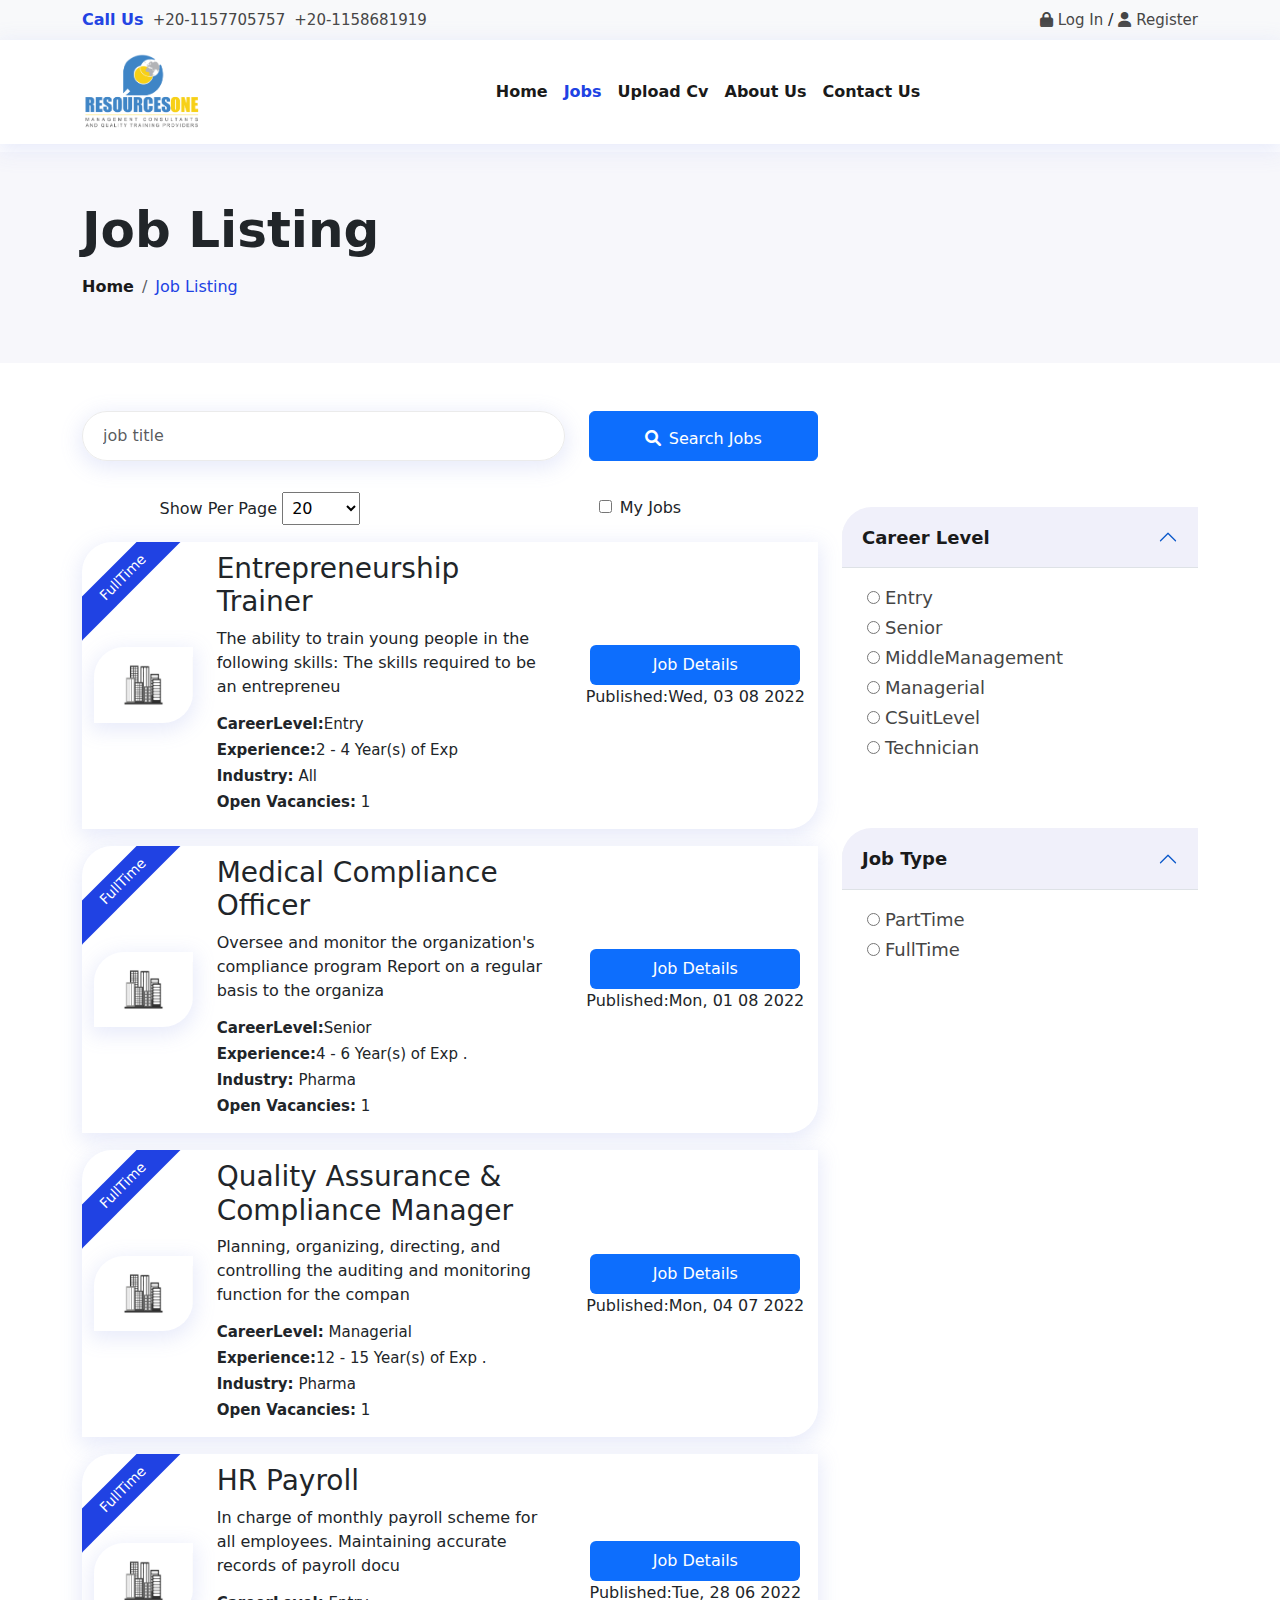
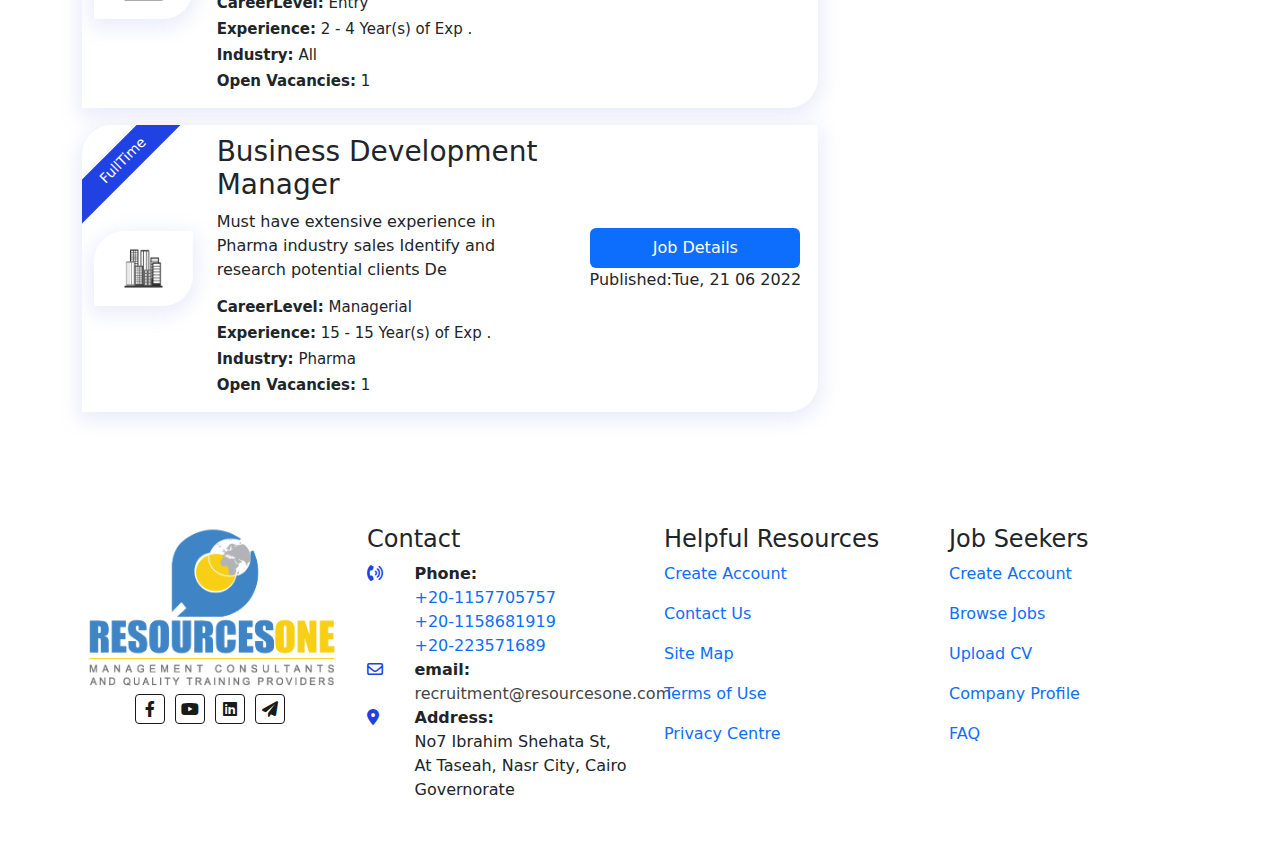
<file: job.html>
<!DOCTYPE html>
<html lang="en">
<head>
    <meta charset="UTF-8">
    <meta http-equiv="X-UA-Compatible" content="IE=edge">
    <meta name="viewport" content="width=device-width, initial-scale=1.0">
    <title>Job</title>
    <link rel="stylesheet" href="./css/all.min.css" class="" />
    <link rel="stylesheet" href="./css/bootstrap.min.css" class="" />
    <link rel="stylesheet" href="./css/owl.carousel.min.css">
    <link rel="stylesheet" href="./css/owl.theme.default.min.css">
    <link rel="stylesheet" href="./css/main.css" class="" />
    <link rel="stylesheet" href="./css/media.css" class="">
</head>
<body>
       <!--==================header=========================-->
       <header class="bg-body-tertiary px-0">
        <div class="container top-header py-2">
          <div class="row">
            <div class="col-6">
              <span class="me-1">Call Us</span>
              <a href="tel:+20-1157705757" class="me-1">+20-1157705757</a>
              <a href="tel:+20-1158681919" class="">+20-1158681919</a>
            </div>
            <div class="col-6 text-end">
              <a href="./login.html" class=""><i class="fa-solid fa-lock"></i> Log In </a> /
              <a href="./register.html" class=""><i class="fa-solid fa-user"></i> Register</a>
            </div>
          </div>
        </div>
        <nav class="navbar navbar-expand-lg">
          <div class="container">
            <a class="navbar-brand" href="#"
              ><img width="120" src="./imge/logo.png" alt="" class=""
            /></a>
            <button
              class="navbar-toggler"
              type="button"
              data-bs-toggle="collapse"
              data-bs-target="#navbarSupportedContent"
              aria-controls="navbarSupportedContent"
              aria-expanded="false"
              aria-label="Toggle navigation"
            >
              <i class="fa-solid fa-bars"></i>
            </button>
            <div class="collapse navbar-collapse" id="navbarSupportedContent">
              <ul class="navbar-nav mx-auto mb-2 mb-lg-0">
                <li class="nav-item">
                  <a class="nav-link" aria-current="page" href="index.html">Home</a>
                </li>
                <li class="nav-item">
                  <a class="nav-link active" href="job.html">Jobs</a>
                </li>
                <li class="nav-item">
                  <a class="nav-link" href="#">Upload Cv</a>
                </li>
                <li class="nav-item">
                  <a class="nav-link" href="aboutUs.html">About Us</a>
                </li>
                <li class="nav-item">
                  <a class="nav-link" href="contactUs.html">Contact Us</a>
                </li>
              </ul>
            </div>
          </div>
        </nav>
    </header>
      <!--================== main========================-->
      <main class="mt-2">
        <section class="top py-5">
            <div class="container">
                <h2>Job Listing</h2>
                <nav aria-label="breadcrumb">
                    <ol class="breadcrumb">
                      <li class="breadcrumb-item"><a href="./index.html">Home</a></li>
                      <li class="breadcrumb-item active" aria-current="page">Job Listing</li>
                    </ol>
                  </nav>

            </div>
        </section>
       <!--================== Hot-Jobs=======================-->
        <section class="Hot-Jobs">
            <div class="container">
              <div class="row text-center py-5">
                
                <div class="col-md-8 hot">
                    <form class="row">
                        <div class="col-8">
                          <input type="text" class="form-control" id="inputtext" placeholder="job title">
                        </div>
                        <div class="col-4">
                            <button type="submit" class="btn btn-primary mb-3">
                                <i class="fa-solid fa-magnifying-glass"></i>Search Jobs
                              </button>
                        </div>
                      </form>
                  <div class="row align-items-center">
                    <div class="col-lg-6 col-md-6 comp2">
                        <label for="dino-select">Show Per Page</label>
                        <select id="dino-select">
                          <option>20</option>
                          <option>30</option>
                          <option>40</option>
                          <option>50</option>
                          <option>60</option>
                        </select>
                    </div>
                    <div class="col-lg-6 col-md-6 comp2 ">
                <input  class=" me-2" id="myjob" name="myjob" type="checkbox" ><lable for="myjob">My Jobs</lable>
          

                    </div>
                  </div>
                  <div class="row">
                    <div class="col-12 HotJobs">
                      <div class="white">
                        <div class="row align-items-center">
                          <span class="Full">FullTime</span>
                          <div class="col-md-2 my-3">
                            <img src="./imge/comp.jpg" class="img-fluid" alt="" />
                          </div>
                          <div class="col-md-6 text-md-start text-center">
                            <h3>Entrepreneurship Trainer</h3>
                            <p>
                              The ability to train young people in the following
                              skills: The skills required to be an entrepreneu
                            </p>
                            <h4><span>CareerLevel:</span>Entry</h4>
                            <h4><span>Experience:</span>2 - 4 Year(s) of Exp</h4>
                            <h4><span>Industry:</span> All</h4>
                            <h4><span>Open Vacancies:</span> 1</h4>
                          </div>
                          <div class="col-md-4">
                            <a href="" class="btn btn-primary"> Job Details</a>
                            <p><span> Published:</span>Wed, 03 08 2022</p>
                          </div>
                        </div>
                        <div class="row align-items-center">
                          <span class="Full">FullTime</span>
                          <div class="col-md-2 my-3">
                            <img src="./imge/comp.jpg" class="img-fluid" alt="" />
                          </div>
                          <div class="col-md-6 text-md-start text-center">
                            <h3>Medical Compliance Officer</h3>
                            <p>
                              Oversee and monitor the organization's compliance
                              program Report on a regular basis to the organiza
                            </p>
                            <h4><span>CareerLevel:</span>Senior</h4>
                            <h4><span>Experience:</span>4 - 6 Year(s) of Exp .</h4>
                            <h4><span>Industry:</span> Pharma</h4>
                            <h4><span>Open Vacancies:</span> 1</h4>
                          </div>
                          <div class="col-md-4">
                            <a href="" class="btn btn-primary"> Job Details</a>
                            <p><span> Published:</span>Mon, 01 08 2022</p>
                          </div>
                        </div>
                        <div class="row align-items-center">
                          <span class="Full">FullTime</span>
                          <div class="col-md-2 my-3">
                            <img src="./imge/comp.jpg" class="img-fluid" alt="" />
                          </div>
                          <div class="col-md-6 text-md-start text-center">
                            <h3>Quality Assurance & Compliance Manager</h3>
                            <p>
                              Planning, organizing, directing, and controlling the
                              auditing and monitoring function for the compan
                            </p>
                            <h4><span>CareerLevel:</span> Managerial</h4>
                            <h4>
                              <span>Experience:</span>12 - 15 Year(s) of Exp .
                            </h4>
                            <h4><span>Industry:</span> Pharma</h4>
                            <h4><span>Open Vacancies:</span> 1</h4>
                          </div>
                          <div class="col-md-4">
                            <a href="" class="btn btn-primary"> Job Details</a>
                            <p><span> Published:</span>Mon, 04 07 2022</p>
                          </div>
                        </div>
                        <div class="row align-items-center">
                          <span class="Full">FullTime</span>
                          <div class="col-md-2 my-3">
                            <img src="./imge/comp.jpg" class="img-fluid" alt="" />
                          </div>
                          <div class="col-md-6 text-md-start text-center">
                            <h3>HR Payroll</h3>
                            <p>
                              In charge of monthly payroll scheme for all employees.
                              Maintaining accurate records of payroll docu
                            </p>
                            <h4><span>CareerLevel:</span> Entry</h4>
                            <h4><span>Experience:</span> 2 - 4 Year(s) of Exp .</h4>
                            <h4><span>Industry:</span> All</h4>
                            <h4><span>Open Vacancies:</span> 1</h4>
                          </div>
                          <div class="col-md-4">
                            <a href="" class="btn btn-primary"> Job Details</a>
                            <p><span> Published:</span>Tue, 28 06 2022</p>
                          </div>
                        </div>
                        <div class="row align-items-center">
                          <span class="Full">FullTime</span>
                          <div class="col-md-2 my-3">
                            <img src="./imge/comp.jpg" class="img-fluid" alt="" />
                          </div>
                          <div class="col-md-6 text-md-start text-center">
                            <h3>Business Development Manager</h3>
                            <p>
                              Must have extensive experience in Pharma industry
                              sales Identify and research potential clients De
                            </p>
                            <h4><span>CareerLevel:</span> Managerial</h4>
                            <h4>
                              <span>Experience:</span> 15 - 15 Year(s) of Exp .
                            </h4>
                            <h4><span>Industry:</span> Pharma</h4>
                            <h4><span>Open Vacancies:</span> 1</h4>
                          </div>
                          <div class="col-md-4">
                            <a href="" class="btn btn-primary"> Job Details</a>
                            <p><span> Published:</span>Tue, 21 06 2022</p>
                          </div>
                        </div>
                      </div>
                    </div>
                  </div>
                </div>
                <div class="col-md-4 text-md-start ">
                    <div class="row mt-5">
                        <div class=" col-12 mt-5">
                            
                            <div class="accordion" id="accordionExample">
                                <div class="accordion-item">
                                  <h2 class="accordion-header" id="headingOne">
                                    <button class="accordion-button" type="button" data-bs-toggle="collapse" data-bs-target="#collapseOne" aria-expanded="true" aria-controls="collapseOne">
                                        Career Level
                                    </button>
                                  </h2>
                                  <div id="collapseOne" class="accordion-collapse collapse show" aria-labelledby="headingOne" data-bs-parent="#accordionExample">
                                    <div class="accordion-body">
                                     <input type="radio" name="careerLevel" id="Entry"><label for="Entry">Entry</label><br>
                                     <input type="radio" name="careerLevel" id="Senior"><label for="Senior">Senior</label><br>
                                     <input type="radio" name="careerLevel" id="MiddleManagement"><label for="MiddleManagement">MiddleManagement</label><br>
                                     <input type="radio" name="careerLevel" id="Managerial"><label for="Managerial">Managerial</label><br>
                                     <input type="radio" name="careerLevel" id="CSuitLevel"><label for="CSuitLevel">CSuitLevel</label><br>
                                     <input type="radio" name="careerLevel" id="Technician"><label for="Technician">Technician</label><br>
                                     
                                    </div>
                                  </div>
                                </div>
                            </div>

                          
                            </div>
                        <div class="col-12  mt-5">
                            <div class="accordion" id="accordionExample">
                                <div class="accordion-item">
                                  <h2 class="accordion-header" id="headingTwo">
                                    <button class="accordion-button" type="button" data-bs-toggle="collapse" data-bs-target="#collapseTwo" aria-expanded="true" aria-controls="collapseTwo">
                                        Job Type
                                    </button>
                                  </h2>
                                  <div id="collapseTwo" class="accordion-collapse collapse show" aria-labelledby="headingTwo" data-bs-parent="#accordionExample">
                                    <div class="accordion-body">
                                        <input type="radio" name="JobType" id="PartTime"><label for="PartTime">PartTime</label><br>
                                     <input type="radio" name="JobType" id="FullTime"><label for="FullTime">FullTime</label><br>
                                     </div>
                                  </div>
                                </div>
                            </div>   
                        </div>
                    </div>
                  </div>
              </div>
            </div>
       </section>

      </main>






        <!--=============== footer     ====================-->
        <footer class="py-5">
            <div class="container">
              <div class="row">
                <div class="col-lg-3 col-md-6 logo text-center">
                  <div>
                    <img
                      src="./imge/logo.png"
                      alt=""
                      class="img-fluid"
                    />
                    <ul>
                      <li>
                        <a
                          target="_blank"
                          href="https://www.facebook.com/Resources-One-134941923210053/"
                        >
                          <i class="fa-brands fa-facebook-f"></i>
                          </a
                        >
                      </li>
                      <li>
                        <a
                          target="_blank"
                          href="https://www.youtube.com/channel/UCTOrjvo-NAIwsOcwu6svEhA"
                          ><i class="fa-brands fa-youtube"></i
                        ></a>
                      </li>
                      <li>
                        <a
                          target="_blank"
                          href="https://www.linkedin.com/company/resources-one-for-consultancy-recruitment-&-training/"
                          ><i class="fa-brands fa-linkedin"></i>
                        </a>
                      </li>
                      <li>
                        <a target="_blank" href="https://t.me/ResourcesOne">
                          <i class="fa-solid fa-paper-plane"></i>
                        </a>
                      </li>
                    </ul>
                  </div>
                </div>
                <div class="col-lg-3 col-md-6">
                    <h4>Contact</h4>
                    <div class="row">
                        <div class="col-2"><i class="fa-solid fa-phone-volume"></i></div>
                        <div class="col-10">
                            <span>Phone:</span> <br>
                            <a href="tel:+20-1157705757">+20-1157705757</a> <br>
                            <a href="tel:+20-1158681919">+20-1158681919</a> <br>
                            <a href="tel:+20-223571689">+20-223571689</a>
                        </div>
                    </div>
                    <div class="row">
                        <div class="col-2"><i class="fa-regular fa-envelope"></i></div>
                        <div class="col-10">
                            <span>email:</span>
                            <a href="" class="email">recruitment@resourcesone.com</a>
                            
                        </div>
                    </div>
                    <div class="row">
                        <div class="col-2"><i class="fa-solid fa-location-dot"></i></div>
                        <div class="col-10">
                            <span>Address:</span>
                            <p>No7 Ibrahim Shehata St, At Taseah, Nasr City, Cairo Governorate</p>
                        </div>
                    </div>
                </div>
                <div class="col-lg-3 col-md-6 px-4">
                    <h4>Helpful Resources</h4>
                    <p><a href="#">Create Account</a></p>
                    <p><a href="#">Contact Us</a></p>
                    <p><a href="#">Site Map</a></p>
                    <p><a href="#">Terms of Use</a></p>
                    <p><a href="#">Privacy Centre</a></p>
                </div>
                <div class="col-lg-3 col-md-6 px-4">
                    <h4>Job Seekers</h4>
                    <p><a href="#">Create Account</a></p>
                    <p><a href="#">Browse Jobs</a></p>
                    <p><a href="#">Upload CV</a></p>
                    <p><a href="#">Company Profile</a></p>
                    <p><a href="#">FAQ</a></p>
                </div>
              </div>
            </div>
          </footer>











    <script src="./js/bootstrap.bundle.min.js"></script>
    <script src="./js/jquery-3.6.1.min.js"></script>
    <script src="./js/owl.carousel.min.js"></script>
    <script src="./js/main.js"></script>
</body>
</html>
</file>
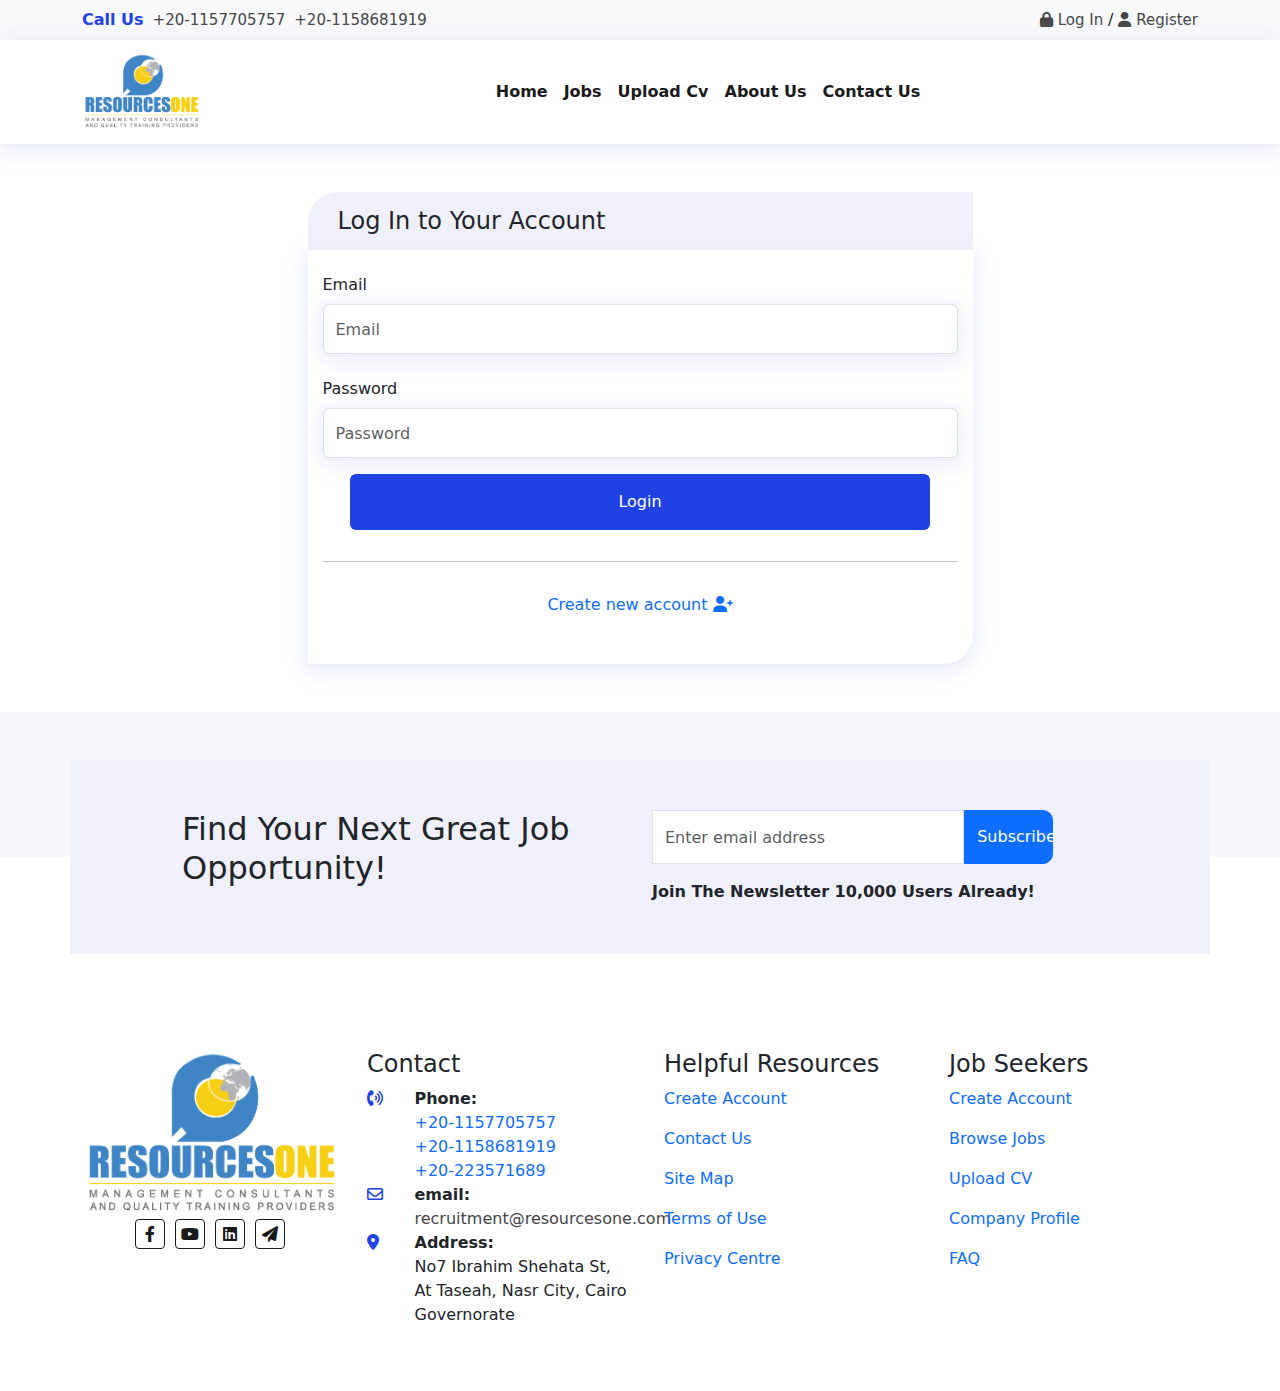
<file: login.html>
<!DOCTYPE html>
<html lang="en">
    <head>
        <meta charset="UTF-8" />
        <meta http-equiv="X-UA-Compatible" content="IE=edge" />
        <meta name="viewport" content="width=device-width, initial-scale=1.0" />
        <title>ResourcesOne</title>
        <link rel="stylesheet" href="./css/all.min.css" class="" />
        <link rel="stylesheet" href="./css/bootstrap.min.css" class="" />
        <link rel="stylesheet" href="./css/owl.carousel.min.css">
        <link rel="stylesheet" href="./css/owl.theme.default.min.css">
        <link rel="stylesheet" href="./css/main.css" class="" />
        <link rel="stylesheet" href="./css/media.css" class="">
         
      </head>
<body>
       <!--==================header=========================-->
       <header class="bg-body-tertiary px-0">
        <div class="container top-header py-2">
          <div class="row">
            <div class="col-6">
              <span class="me-1">Call Us</span>
              <a href="tel:+20-1157705757" class="me-1">+20-1157705757</a>
              <a href="tel:+20-1158681919" class="">+20-1158681919</a>
            </div>
            <div class="col-6 text-end">
              <a href="./login.html" class=""><i class="fa-solid fa-lock"></i> Log In </a> /
              <a href="./register.html" class=""><i class="fa-solid fa-user"></i> Register</a>
            </div>
          </div>
        </div>
        <nav class="navbar navbar-expand-lg">
          <div class="container">
            <a class="navbar-brand" href="#"
              ><img width="120" src="./imge/logo.png" alt="" class=""
            /></a>
            <button
              class="navbar-toggler"
              type="button"
              data-bs-toggle="collapse"
              data-bs-target="#navbarSupportedContent"
              aria-controls="navbarSupportedContent"
              aria-expanded="false"
              aria-label="Toggle navigation"
            >
              <i class="fa-solid fa-bars"></i>
            </button>
            <div class="collapse navbar-collapse" id="navbarSupportedContent">
              <ul class="navbar-nav mx-auto mb-2 mb-lg-0">
                <li class="nav-item">
                  <a class="nav-link" aria-current="page" href="index.html">Home</a>
                </li>
                <li class="nav-item">
                  <a class="nav-link" href="job.html">Jobs</a>
                </li>
                <li class="nav-item">
                  <a class="nav-link" href="#">Upload Cv</a>
                </li>
                <li class="nav-item">
                  <a class="nav-link" href="aboutUs.html">About Us</a>
                </li>
                <li class="nav-item">
                  <a class="nav-link" href="contactUs.html">Contact Us</a>
                </li>
              </ul>
            </div>
          </div>
        </nav>
    </header>
<!--=============main ==================-->
 <main>
  <!-- =============== Login form ================= -->
  <section class="login py-5">
    <div class="container">
      <div class="row justify-content-around">
        <h3 class="col-lg-7 col-md-8 col-10 ">Log In to Your Account</h3>
        <form class="col-lg-7 col-md-8 col-10 py-3">
          <div class="mb-3 row">
              <div class="col-12">
                  <label for="email" class=" col-form-label">Email</label>
                  <div class="col-12">
                    <input type="email" class="form-control" id="email" placeholder="Email" required >
                  </div>
              </div>
             
            </div>
            <div class="mb-3 row">
              <div class="col-12">
                  <label for="password" class=" col-form-label">Password</label>
                  <div class="col-12">
                    <input type="password"class="form-control" id="password" placeholder="Password" required >
                  </div>
              </div>
             
            </div>
           <div class="mb-3 row justify-content-around">
            <div class="col-11">
              <button type="submit" class="btn">Login</button>
            </div>
           </div>
           <hr>
           <div class="mb-3 row px-2 justify-content-around">
            <div class="col-11 reg text-center">
              <a href="./register.html"> Create new account <i class="fa-solid fa-user-plus"></i></a>
            </div>
           </div>
      </form>
      </div>
    </div>
  </section>
<!--========== subscribe ===============-->
<section class="subscribe py-5">
  <div class="container">
    <div class="row text-lg-start text-center">
      <div class="col-lg-6">
        <h2>Find Your Next Great Job Opportunity!</h2>
      </div>
      <div class="col-lg-6">
        <form class="row g-3">
          <div class="col-12 d-flex">
            <input
              style="width: 70%; height: 100%; border-radius: 0px"
              type="email"
              class="form-control"
              id="inputemail"
              placeholder="Enter email address"
            />
            <button
              style="
                width: 20%;
                height: 100%;
                border-radius: 0px 10px 10px 0px;
              "
              type="submit"
              class="btn btn-primary mb-3"
            >
              Subscribe
            </button>
          </div>
          <span>Join The Newsletter 10,000 Users Already!</span>
        </form>
      </div>
    </div>
  </div>
</section>
 </main>

 <!--=============== footer     ====================-->
 <footer class="py-5">
    <div class="container">
      <div class="row">
        <div class="col-lg-3 col-md-6 logo text-center">
          <div>
            <img
              src="./imge/logo.png"
              alt=""
              class="img-fluid"
            />
            <ul>
              <li>
                <a
                  target="_blank"
                  href="https://www.facebook.com/Resources-One-134941923210053/"
                >
                  <i class="fa-brands fa-facebook-f"></i>
                  </a
                >
              </li>
              <li>
                <a
                  target="_blank"
                  href="https://www.youtube.com/channel/UCTOrjvo-NAIwsOcwu6svEhA"
                  ><i class="fa-brands fa-youtube"></i
                ></a>
              </li>
              <li>
                <a
                  target="_blank"
                  href="https://www.linkedin.com/company/resources-one-for-consultancy-recruitment-&-training/"
                  ><i class="fa-brands fa-linkedin"></i>
                </a>
              </li>
              <li>
                <a target="_blank" href="https://t.me/ResourcesOne">
                  <i class="fa-solid fa-paper-plane"></i>
                </a>
              </li>
            </ul>
          </div>
        </div>
        <div class="col-lg-3 col-md-6">
            <h4>Contact</h4>
            <div class="row">
                <div class="col-2"><i class="fa-solid fa-phone-volume"></i></div>
                <div class="col-10">
                    <span>Phone:</span> <br>
                    <a href="tel:+20-1157705757">+20-1157705757</a> <br>
                    <a href="tel:+20-1158681919">+20-1158681919</a> <br>
                    <a href="tel:+20-223571689">+20-223571689</a>
                </div>
            </div>
            <div class="row">
                <div class="col-2"><i class="fa-regular fa-envelope"></i></div>
                <div class="col-10">
                    <span>email:</span>
                    <a href="" class="email">recruitment@resourcesone.com</a>
                    
                </div>
            </div>
            <div class="row">
                <div class="col-2"><i class="fa-solid fa-location-dot"></i></div>
                <div class="col-10">
                    <span>Address:</span>
                    <p>No7 Ibrahim Shehata St, At Taseah, Nasr City, Cairo Governorate</p>
                </div>
            </div>
        </div>
        <div class="col-lg-3 col-md-6 px-4">
            <h4>Helpful Resources</h4>
            <p><a href="#">Create Account</a></p>
            <p><a href="#">Contact Us</a></p>
            <p><a href="#">Site Map</a></p>
            <p><a href="#">Terms of Use</a></p>
            <p><a href="#">Privacy Centre</a></p>
        </div>
        <div class="col-lg-3 col-md-6 px-4">
            <h4>Job Seekers</h4>
            <p><a href="#">Create Account</a></p>
            <p><a href="#">Browse Jobs</a></p>
            <p><a href="#">Upload CV</a></p>
            <p><a href="#">Company Profile</a></p>
            <p><a href="#">FAQ</a></p>
        </div>
      </div>
    </div>
  </footer>
    <script src="./js/bootstrap.bundle.min.js"></script>
    <script src="./js/jquery-3.6.1.min.js"></script>
    <script src="./js/owl.carousel.min.js"></script>
    <script src="./js/main.js"></script>
</body>
</html>
</file>
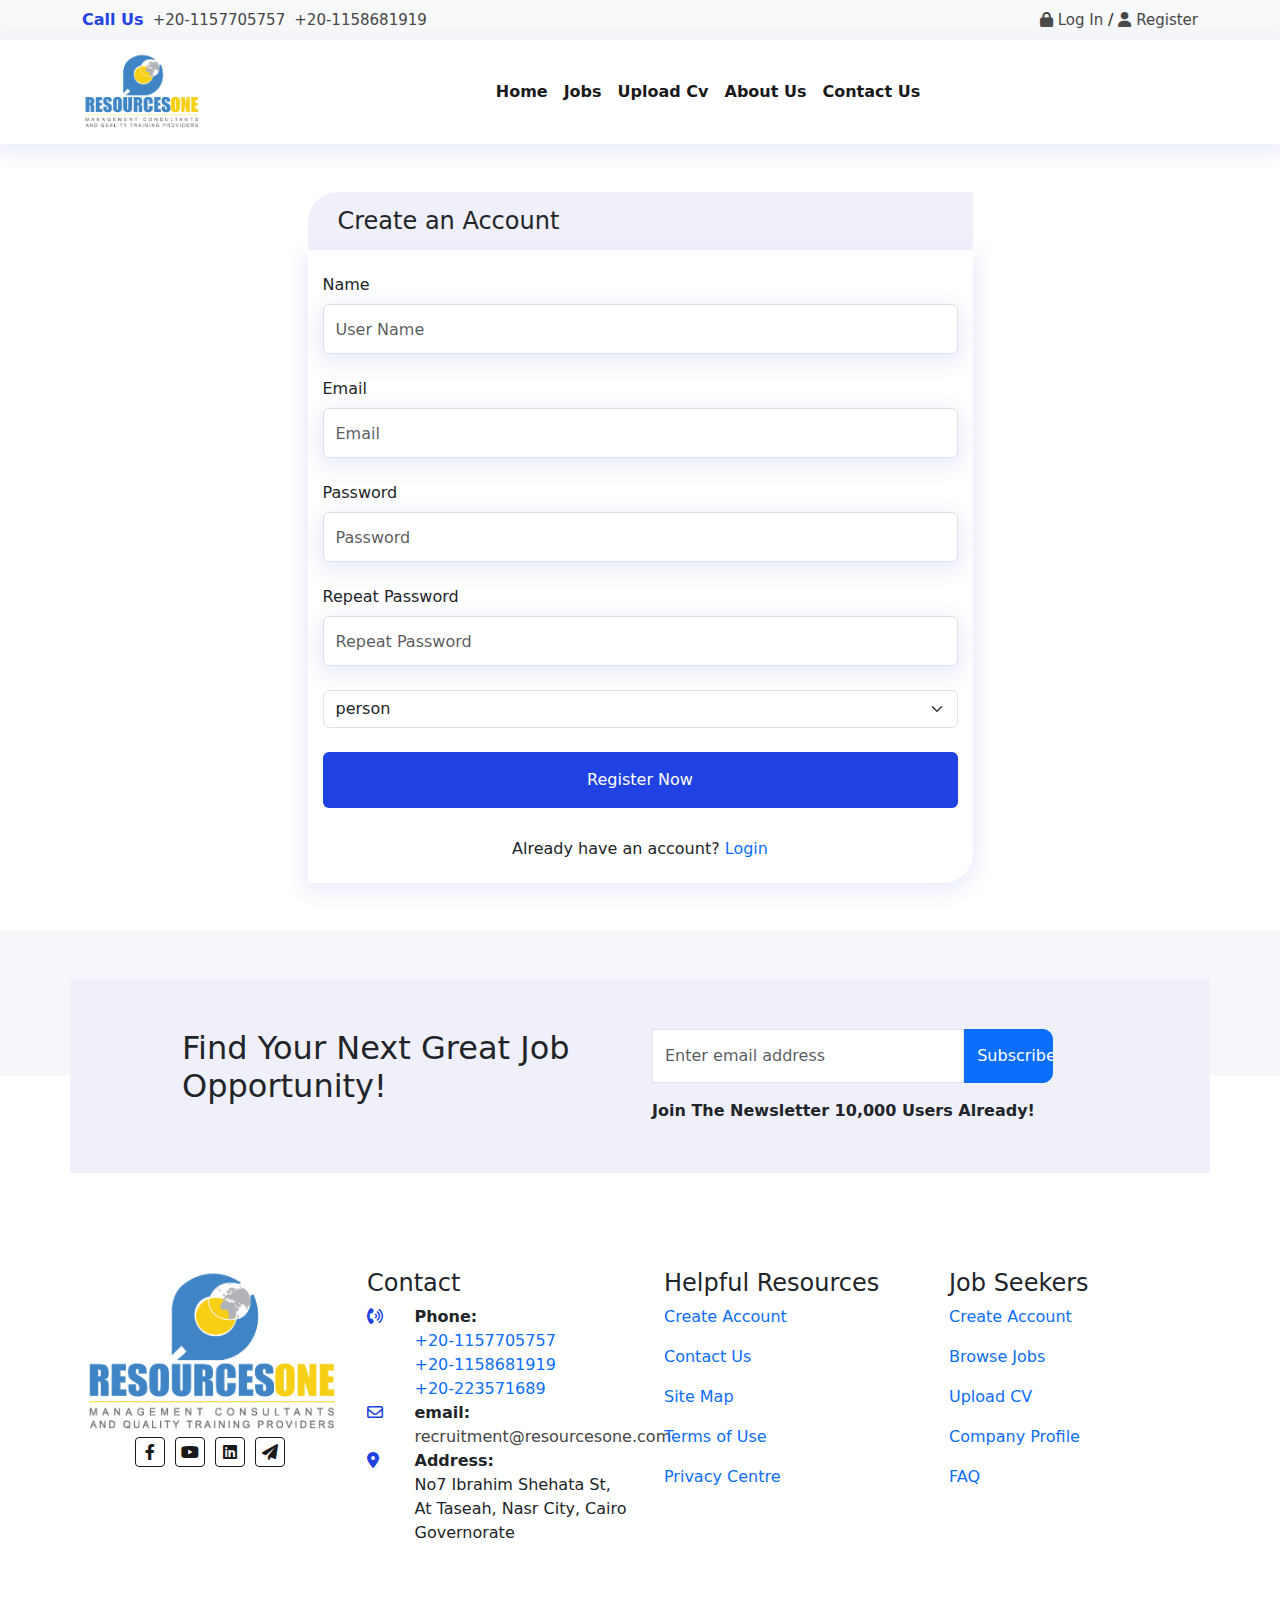
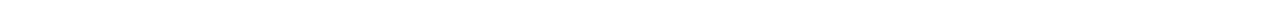
<file: register.html>
<!DOCTYPE html>
<html lang="en">
    <head>
        <meta charset="UTF-8" />
        <meta http-equiv="X-UA-Compatible" content="IE=edge" />
        <meta name="viewport" content="width=device-width, initial-scale=1.0" />
        <title>ResourcesOne</title>
        <link rel="stylesheet" href="./css/all.min.css" class="" />
        <link rel="stylesheet" href="./css/bootstrap.min.css" class="" />
        <link rel="stylesheet" href="./css/owl.carousel.min.css">
        <link rel="stylesheet" href="./css/owl.theme.default.min.css">
        <link rel="stylesheet" href="./css/main.css" class="" />
        <link rel="stylesheet" href="./css/media.css" class="">
    </head>
<body>
    
<!--==================header=========================-->
<header class="bg-body-tertiary px-0">
    <div class="container top-header py-2">
      <div class="row">
        <div class="col-6">
          <span class="me-1">Call Us</span>
          <a href="tel:+20-1157705757" class="me-1">+20-1157705757</a>
          <a href="tel:+20-1158681919" class="">+20-1158681919</a>
        </div>
        <div class="col-6 text-end">
          <a href="./login.html" class=""><i class="fa-solid fa-lock"></i> Log In </a> /
          <a href="./register.html" class=""><i class="fa-solid fa-user"></i> Register</a>
        </div>
      </div>
    </div>
    <nav class="navbar navbar-expand-lg">
      <div class="container">
        <a class="navbar-brand" href="#"
          ><img width="120" src="./imge/logo.png" alt="" class=""
        /></a>
        <button
          class="navbar-toggler"
          type="button"
          data-bs-toggle="collapse"
          data-bs-target="#navbarSupportedContent"
          aria-controls="navbarSupportedContent"
          aria-expanded="false"
          aria-label="Toggle navigation"
        >
          <i class="fa-solid fa-bars"></i>
        </button>
        <div class="collapse navbar-collapse" id="navbarSupportedContent">
          <ul class="navbar-nav mx-auto mb-2 mb-lg-0">
            <li class="nav-item">
              <a class="nav-link" aria-current="page" href="index.html">Home</a>
            </li>
            <li class="nav-item">
              <a class="nav-link" href="job.html">Jobs</a>
            </li>
            <li class="nav-item">
              <a class="nav-link" href="#">Upload Cv</a>
            </li>
            <li class="nav-item">
              <a class="nav-link" href="aboutUs.html">About Us</a>
            </li>
            <li class="nav-item">
              <a class="nav-link" href="contactUs.html">Contact Us</a>
            </li>
          </ul>
        </div>
      </div>
    </nav>
</header>
<!--================== main =======================-->
<main>
  <!-- =================Register=========================== -->
  <section class="register py-5">
    <div class="container">
      <div class="row justify-content-around">
        <h3 class="col-lg-7 col-md-8 col-10 ">Create an Account</h3>
        <form class="col-lg-7 col-md-8 col-10 py-3">
          <div class="mb-3 row">
            <div class="col-12">
                <label for="name" class=" col-form-label">Name</label>
                <div class="col-12">
                  <input type="name" class="form-control" id="name" placeholder="User Name" required >
                </div>
            </div>
           
          </div>
          <div class="mb-3 row">
              <div class="col-12">
                  <label for="email" class=" col-form-label">Email</label>
                  <div class="col-12">
                    <input type="email" class="form-control" id="email" placeholder="Email" required >
                  </div>
              </div>
             
            </div>
            <div class="mb-3 row">
              <div class="col-12">
                  <label for="password" class=" col-form-label">Password</label>
                  <div class="col-12">
                    <input type="password"class="form-control" id="password" placeholder="Password" required >
                  </div>
              </div>
             
            </div>
            <div class="mb-4 row">
              <div class="col-12">
                  <label for="password2" class=" col-form-label">Repeat Password</label>
                  <div class="col-12">
                    <input type="password2"class="form-control" id="password2" placeholder="Repeat Password" required >
                  </div>
              </div>
             
            </div>
            <div class="mb-4 row">
              <div class="col-12">
                <select class="form-select" aria-label="Default select example">
                  <option value="1" selected>person</option>
                  <option value="2">company</option>
                </select>
              </div>
             
            </div>
           <div class="mb-3 row justify-content-around">
            <div class="col-12">
              <button type="submit" class="btn">Register Now</button>
            </div>
           </div>
           <div class="row text-center">
            <h6>Already have an account? <a href="login.html">Login</a></h6>
           </div>
      </form>
      </div>
    </div>
  </section>
<!--========== subscribe ===============-->
<section class="subscribe py-5">
  <div class="container">
    <div class="row text-lg-start text-center">
      <div class="col-lg-6">
        <h2>Find Your Next Great Job Opportunity!</h2>
      </div>
      <div class="col-lg-6">
        <form class="row g-3">
          <div class="col-12 d-flex">
            <input
              style="width: 70%; height: 100%; border-radius: 0px"
              type="email"
              class="form-control"
              id="inputemail"
              placeholder="Enter email address"
            />
            <button
              style="
                width: 20%;
                height: 100%;
                border-radius: 0px 10px 10px 0px;
              "
              type="submit"
              class="btn btn-primary mb-3"
            >
              Subscribe
            </button>
          </div>
          <span>Join The Newsletter 10,000 Users Already!</span>
        </form>
      </div>
    </div>
  </div>
</section>
</main>

<!--===============footer====================-->
<footer class="py-5">
    <div class="container">
      <div class="row">
        <div class="col-lg-3 col-md-6 logo text-center">
          <div>
            <img
              src="./imge/logo.png"
              alt=""
              class="img-fluid"
            />
            <ul>
              <li>
                <a
                  target="_blank"
                  href="https://www.facebook.com/Resources-One-134941923210053/"
                >
                  <i class="fa-brands fa-facebook-f"></i>
                  </a
                >
              </li>
              <li>
                <a
                  target="_blank"
                  href="https://www.youtube.com/channel/UCTOrjvo-NAIwsOcwu6svEhA"
                  ><i class="fa-brands fa-youtube"></i
                ></a>
              </li>
              <li>
                <a
                  target="_blank"
                  href="https://www.linkedin.com/company/resources-one-for-consultancy-recruitment-&-training/"
                  ><i class="fa-brands fa-linkedin"></i>
                </a>
              </li>
              <li>
                <a target="_blank" href="https://t.me/ResourcesOne">
                  <i class="fa-solid fa-paper-plane"></i>
                </a>
              </li>
            </ul>
          </div>
        </div>
        <div class="col-lg-3 col-md-6">
            <h4>Contact</h4>
            <div class="row">
                <div class="col-2"><i class="fa-solid fa-phone-volume"></i></div>
                <div class="col-10">
                    <span>Phone:</span> <br>
                    <a href="tel:+20-1157705757">+20-1157705757</a> <br>
                    <a href="tel:+20-1158681919">+20-1158681919</a> <br>
                    <a href="tel:+20-223571689">+20-223571689</a>
                </div>
            </div>
            <div class="row">
                <div class="col-2"><i class="fa-regular fa-envelope"></i></div>
                <div class="col-10">
                    <span>email:</span>
                    <a href="" class="email">recruitment@resourcesone.com</a>
                    
                </div>
            </div>
            <div class="row">
                <div class="col-2"><i class="fa-solid fa-location-dot"></i></div>
                <div class="col-10">
                    <span>Address:</span>
                    <p>No7 Ibrahim Shehata St, At Taseah, Nasr City, Cairo Governorate</p>
                </div>
            </div>
        </div>
        <div class="col-lg-3 col-md-6 px-4">
            <h4>Helpful Resources</h4>
            <p><a href="#">Create Account</a></p>
            <p><a href="#">Contact Us</a></p>
            <p><a href="#">Site Map</a></p>
            <p><a href="#">Terms of Use</a></p>
            <p><a href="#">Privacy Centre</a></p>
        </div>
        <div class="col-lg-3 col-md-6 px-4">
            <h4>Job Seekers</h4>
            <p><a href="#">Create Account</a></p>
            <p><a href="#">Browse Jobs</a></p>
            <p><a href="#">Upload CV</a></p>
            <p><a href="#">Company Profile</a></p>
            <p><a href="#">FAQ</a></p>
        </div>
      </div>
    </div>
</footer>    
    <script src="./js/bootstrap.bundle.min.js"></script>
    <script src="./js/jquery-3.6.1.min.js"></script>
    <script src="./js/owl.carousel.min.js"></script>
    <script src="./js/main.js"></script>
</body>
</html>
</file>
<file: css/main.css>
/*===========header===============*/
header .top-header .row .col-6 span{
    color:#2042e3;
    font-weight: 600;
}
header .top-header .row .col-6 a{
 color:#454545;
 text-decoration: none;
 font-weight: 500;
 font-size:15px;
}
header .top-header .row .col-6 a:hover{
    color:#2042e3;
    text-decoration:underline;
}
/*============navbar=============*/
.fixed-top{
  z-index: 9999999999999999999999999999999999999999999;
}

header nav{
    box-shadow: 0 5px 20px 3px rgb(230 233 249 / 90%);
    background-color: white;

    
}
header  nav .container button{
    border:none ;  
}
header  nav .container button i{
    font-size: 40px;
    color:black;
}
header  nav .container #navbarSupportedContent ul li a{
    font-weight: 600;
    color: #1a1a1a;
}
header  nav .container #navbarSupportedContent ul li a.active,
header  nav .container #navbarSupportedContent ul li a:hover{
    color:#2042e3;
}
/*========== end header===========*/
/*=============== main===============*/
.hero{
    background-color: white;
    position: relative;
}
/* ################### */
.hero .social-links {
    position: absolute;
    top: 50%;
    left: -90px;
    transform: translateY(-50%);
  }
  .hero .social-links ul {
    padding: 0;
  }
  .hero .social-links .yt,
  .hero .social-links .fb,
  .hero .social-links .tg,
  .hero .social-links .lk {
    position: relative;
    border-top-right-radius: 20px;
    border-bottom-right-radius: 20px;
    border-left: none;
    transition: all 0.5s;
    padding: 15px 10px;
    cursor: pointer;
    list-style-type: none;
  }
  .hero .social-links li i {
    position: absolute;
    top: 50%;
    right: 20px;
    transform: translateY(-50%);
  }
  .hero .social-links .yt {
    background-color: rgba(237, 31, 36, 0.1);
    border: 2px solid rgb(237, 31, 36);
  }
  .hero .social-links .fb {
    background-color: rgba(23, 119, 242, 0.1);
    border: 2px solid rgb(23, 119, 242);
  }
  .hero .social-links .tg {
    background-color: rgba(34, 167, 240, 0.1);
    border: 2px solid rgb(34, 167, 240);
  }
  .hero .social-links .lk {
    background-color: rgba(10, 102, 194, 0.1);
    border: 2px solid rgb(10, 102, 194);
  }
  .hero .social-links .yt a,
  .hero .social-links .fb a,
  .hero .social-links .tg a,
  .hero .social-links .lk a {
    font-size: 20px;
    text-decoration: none;
  }
  
  .hero .social-links .yt a {
    color: rgb(237, 31, 36);
  }
  .hero .social-links .fb a {
    color: rgb(23, 119, 242);
  }
  .hero .social-links .tg a {
    color: rgb(34, 167, 240);
  }
  .hero .social-links .lk a {
    color: rgb(10, 102, 194);
  }
  .hero .social-links .yt:hover,
  .hero .social-links .fb:hover,
  .hero .social-links .tg:hover,
  .hero .social-links .lk:hover {
    transform: translateX(90px);
  }
  .hero .social-links .yt:hover {
    background-color: rgb(237, 31, 36);
  }
  .hero .social-links .fb:hover {
    background-color: rgb(23, 119, 242);
  }
  .hero .social-links .tg:hover {
    background-color: rgb(34, 167, 240);
  }
  .hero .social-links .lk:hover {
    background-color: rgb(10, 102, 194);
  }
  .hero .social-links .yt:hover a,
  .hero .social-links .fb:hover a,
  .hero .social-links .tg:hover a,
  .hero .social-links .lk:hover a {
    color: white;
  }
  .hero .social-links span {
    margin-right: 40px;
  }
/* #################### */
.hero .container .row .hero-text h1{
font-size: 55px;
}
.hero .container .row .hero-text p{
    font-size: 25px;
}
.hero .container .row form .col-sm-7 .form-control{
    border-radius: none;

}
.hero .container .row form .col-sm-7 .form-control:focus{
box-shadow: none;
outline: 0;
    border: 1px solid #2042e3
}
.hero .container .row form .col-sm-5 button{
    border: none;
    transition: all 0.3s;
}
.hero .container .row form .col-sm-5 button:hover{
    background-color: #1a1a1a;

}
.hero .container .row form .col-sm-5 button i{
    margin-right: 5px;
}
.hero .container .row form button{
    width: 100%;
}
.hero .container .row .job-counter .row .col-md-4 h4{
    color:#2042e3;

}
.hero .container .row .job-counter .row .col-md-4 span{
    color:#454545;
    font-size:16px;
}
.hero .container .row .hero-video {
    position: relative;
}
.hero .container .row .hero-video i{
    font-size:70px;
    position: absolute;
    transform: translate(-50%,-50%);
    top:50%;
    left: 50%;
    color:white;
}
/*=============Working-Process============*/
.Working-Process .container .row p{
    color:#2042e3;
}
.Working-Process .container .row .col-md-3 {
transition: all 0.5s;
}
.Working-Process .container .row .col-md-3:hover {
transform: translateY(-12px);
}
.Working-Process .container .row .col-md-3:nth-child(2) .white,
.Working-Process .container .row .col-md-3:nth-child(4) .white{
    margin-top: 25px;
}
.Working-Process .container .row .white{
    background-color: white;
    padding:50px  20px;
    box-shadow: 0 5px 20px 3px rgb(230 233 249 / 90%);
    border-radius: 30px 0 30px 0;

}

.Working-Process .container .row .white h4{
    font-size:18px;
}
.Working-Process .container .row .white i{
    font-size: 40px;
    color:#2042e3;
    padding-bottom: 10px;
}
/*============top-hiring============*/
.top-hiring .container .row p{
    color:#2042e3;
}
.top-hiring .companies {
    background-color: white;
    padding: 40px 20px 10px;
    border-top-left-radius: 30px;
    border-bottom-right-radius: 30px;
    box-shadow: 0 5px 20px 3px rgba(230, 233, 249, 0.9);
  }
  .top-hiring .companies .owl-theme .owl-nav .owl-prev span,
  .top-hiring .companies .owl-theme .owl-nav .owl-next span {
    font-size: 30px;
    padding: 10px 15px;
    transition: all 0.3s;
  }
  .top-hiring .companies .owl-theme .owl-nav .owl-prev:hover,
  .top-hiring .companies .owl-theme .owl-nav .owl-next:hover {
    background-color: rgba(0, 0, 0, 0.3);
    border-radius: 50%;
  }
/*=============Hot-Jobs=================*/
.Hot-Jobs .container .row .hot>p{
    color:#2042e3;
}
.Hot-Jobs .container .row .comp #dino-select{
    width:90%;
    padding:5px;
}
.Hot-Jobs .container .row .comp2 #dino-select{
    width:22%;
    padding:5px;
}
.Hot-Jobs .container .row .comp2 #dino-select option{
    background-color: white;
} 
.Hot-Jobs .container .row .HotJobs .white .row{
    background-color: white;
    margin: 17px 0px;
    padding: 10px 0px;
    border-radius: 30px 0px 30px;
    box-shadow: 0 5px 20px 3px rgb(230 233 249 / 90%);
    position: relative;
    overflow: hidden;
    transition: all 0.4s;
}
.Hot-Jobs .container .row .HotJobs .white .row:hover{
    transform: translateY(-10px);
}
.Hot-Jobs .container .row .HotJobs .white .row .Full{
    position: absolute;
    top: 20px;   
    left: -327px;
    background-color: #2042e3;
    color: #fff;
    padding: 5px 40px;
    -webkit-transform: rotate(-45deg);
    transform: rotate(-45deg);
    font-size: 14px;
    
}
.Hot-Jobs .container .row .HotJobs .white .row  img{
    padding: 10px 0px;
    border-radius: 30px 0px 30px;
    box-shadow: 0 5px 20px 3px rgb(230 233 249 / 90%)
}
.Hot-Jobs .container .row .HotJobs .white .row:hover h3{
color:#2042e3;
}
.Hot-Jobs .container .row .HotJobs .white .row h4 {
    font-size: 15px;
}
.Hot-Jobs .container .row .HotJobs .white .row h4 span{
    font-weight: 700;
}
.Hot-Jobs .container .row .HotJobs .white .row a{
    width:95%;
    padding:8px;
    border: none;
}
.Hot-Jobs .container .row .HotJobs .white .row a:hover{
    background-color: #1a1a1a;
}
.Hot-Jobs .container .heads{
    display: flex;
}

.Hot-Jobs .container .col-lg-4 .white{
    background-color: white;
    width:100%;
    padding: 20px ;
    box-shadow: 0 5px 20px 3px rgb(230 233 249 / 90%);
    border-bottom-right-radius: 30px;
}
.Hot-Jobs .container .col-lg-4 .white h3{
    
    font-size: 24px;
}

.Hot-Jobs .container .col-lg-4 .white ul {
    list-style-type: none;
    padding:0px;
}
.Hot-Jobs .container .col-lg-4 .white ul li{
    margin-bottom: 15px;
    padding:0px;
    font-weight: 600;
    position: relative;
    padding-left:40px;
}
.Hot-Jobs .container .col-lg-4 .white ul li span{
    position: absolute;
    top: 2px;
    left: 0;
    width: 25px;
    height: 25px;
    line-height: 21px;
    border: 1px dashed rgb(32,66,227);
    text-align: center;
    border-radius: 50%;
    color: rgb(32,66,227);
    background-color: white

}
.Hot-Jobs .container .col-lg-4 .white ul li span::before{
    content: "";
    position: absolute;
    top: 23px;
    left: 12px;
    width: 1px;
    height: 100%;
    border-right: 1px dashed rgb(32, 66, 227);  
}
.Hot-Jobs .container .col-lg-4 .white ul li:last-child span::before{
    border-right:none;
    height: 0px;
}
.Hot-Jobs .container .col-lg-4 .white ul li a{
    text-decoration: none;
}
.Hot-Jobs .container .col-lg-4 .white:last-child{
    border-top-left-radius: 30px;
}
.Hot-Jobs .container .col-lg-4 .white:last-child ul li{
    padding: 0px;
}
.Hot-Jobs .container .col-lg-4 .white:last-child ul li i{
    margin-right: 15px;
}
/*==============Global-Talent===================*/
.Global-Talent .container .row .col-md-7 p{
    color:#2042e3
}
.Global-Talent .container .row .col-md-7 h3{
    font-size:50px;
}
.Global-Talent .container .row .col-md-7 ul {
    list-style-type: none;
    padding:0px;

}
.Global-Talent .container .row .col-md-7 ul li{
    padding:15px;
}
.Global-Talent .container .row .col-md-7 ul li img{
    margin-right: 15px;
    box-shadow: 0 5px 20px 3px rgb(230 233 249 / 90%);
}

/* ########################## */
.Global-Talent .container .row .resources h3 {
    padding: 20px;
    background-color: rgb(240, 240, 250);
    margin: 0px;
    border-radius: 30px 0px 0px;
  }
  .Global-Talent .container .row .resources .minicards {
    background-color: white;
    border-radius: 0px 0px 30px;
    padding: 30px 30px;
  }
  .Global-Talent .container .row .resources .minicards .row .col-md-6 > div {
    padding: 20px 10px;
    border-radius: 30px 0px 30px;
    margin-bottom: 20px;
    box-shadow: 0 5px 20px 3px rgba(230, 233, 249, 0.9);
  }
  .Global-Talent .container .row .resources .minicards .row .col-md-6:nth-child(2) > div,
  .Global-Talent .container .row .resources .minicards .row .col-md-6:nth-child(4) > div {
    margin-top: 30px;
  }
  .Global-Talent .container .row .resources .minicards .row .col-md-6{
    transition: all 0.4s;
  }
  .Global-Talent .container .row .resources .minicards .row .col-md-6:hover{
    transform: translateY(-10px);
  }
  .Global-Talent .container .row .resources .minicards .row .col-md-6 i {
    font-size: 50px;
    color: rgb(32, 66, 227);
    line-height: 1;
    margin-bottom: 5px;
  }
  .Global-Talent .container .row .resources .minicards .row .col-md-6 h2 {
    font-size: 24px;
    color: rgb(26, 26, 26);
    font-weight: 700;
  }

/* ############ offer############## */
section.offers h2 {
    font-size: 50px;
    margin-bottom: 15px;
  }
  section.offers .accordion .accordion-item,
  section.offers .accordion .accordion-item button {
    border-radius: 30px 0px 0px;
  }
  
  section.offers .accordion .accordion-item,
  section.offers .accordion .accordion-item h2 button {
    background-color: transparent;
    font-size: 18px;
    font-weight: 700;
    color: rgb(26, 26, 26);
    border: none;
    transition: all 0.3s;
  }
  section.offers .accordion .accordion-item h2 {
    margin: 0;
  }
  section.offers .accordion .accordion-item h2 button:focus {
    box-shadow: none;
  }
  
  section.offers .accordion .accordion-item h2 button[aria-expanded="true"] {
    background-color: rgb(240, 240, 250);
    color: rgb(32, 66, 227);
    padding: 20px;
  }
  section.offers .accordion .accordion-item .accordion-collapse .accordion-body {
    background-color: white;
    border-radius: 0px 0px 30px;
  
  }
  section.offers
    .accordion
    .accordion-item
    .accordion-collapse
    .accordion-body
    ul,
  section.offers
    .accordion
    .accordion-item
    .accordion-collapse
    .accordion-body
    li {
    padding: 0px;
    list-style-type: none;
  }
  section.offers
    .accordion
    .accordion-item
    .accordion-collapse
    .accordion-body
    li
    a {
    text-decoration: none;
  }
  /*================subscribe===============*/
  section.subscribe {
    background-color: white;
    position: relative;
    z-index: 1;
  }
  section.subscribe::before {
    content: "";
    position: absolute;
    top: 0;
    left: 0;
    width: 100%;
    height: 50%;
    background-color: rgb(247, 247, 251);
    z-index: -1;
  }
  section.subscribe .container > .row {
    padding: 50px 100px;
    background-color: rgb(240, 240, 250);
    font-weight: 700;
    font-family: var(--secondry-font);
  }
  /*============== footer==============*/
  footer {
    background-color: white;
  }
  footer .logo ul {
    line-height: 1;
    padding: 0;
    margin: 0;
    list-style-type: none;
  }
  footer .logo ul li {
    display: inline-block;
    margin-right: 5px;
  }
  footer .logo ul li a i {
    width: 30px;
    height: 30px;
    line-height: 28px;
    border: 1px solid #1a1a1a;
    color: #1a1a1a;
    text-align: center;
    border-radius: 4px;
    transition: all 0.5s;
  }
  footer .logo ul li a i:hover{
    color: white;
    background-color: #2042e3;
    border-color: #2042e3;
  }
footer i{
    color: #2042e3;
}
footer span{
    font-weight: bold;
}
footer a{
    text-decoration: none;
    font-weight: 500;
}
footer a.email{
    color:#454545
}





/*=================== job page====================*/

.top {
background-color:#f7f7fb;
}
.top .container h2{
  margin-bottom: 15px;
  font-size: 50px;
  font-weight: 600;
}
.top .container ol li a{
  text-decoration: none;
  font-weight: bold;
  color:#1a1a1a;
}
.top .container ol li:last-child{
  color:#2042e3;
}
/*===============Hot-Jobs===============*/
.Hot-Jobs .container .row form input{
    border-radius: 25px;
    box-shadow: 0 5px 20px 3px rgb(230 233 249 / 90%);
    height: 50px;
    color: #2042e3;
    border: 1px solid #ebebeb;
    background-color: transparent;
    font-size: 16px;
    padding: 10px 20px;
    width: 100%;
  }
  .Hot-Jobs .container .row form{
    margin-bottom: 15px;
  }
.Hot-Jobs .container .row form button{
      padding: 15px 25px;
      height: 50px;
      width: 100%;

    }
 .Hot-Jobs .container .row form button:hover{
  background-color: #1a1a1a;
  color: #fff;
 }
 .Hot-Jobs .container .row form button i{
  margin-right: 8px;
 }
  .Hot-Jobs .container .row  .accordion .accordion-item,
  .Hot-Jobs .container .row  .accordion .accordion-item button {
   border-radius: 30px 0px 0px;
 }
 
  .Hot-Jobs .container .row  .accordion .accordion-item,
  .Hot-Jobs .container .row  .accordion .accordion-item h2 button {
   background-color: transparent;
   font-size: 18px;
   font-weight: 700;
   color: rgb(26, 26, 26);
   border: none;
   transition: all 0.3s;
 }
  .Hot-Jobs .container .row  .accordion .accordion-item h2 {
   margin: 0;
 }
  .Hot-Jobs .container .row  .accordion .accordion-item h2 button:focus {
   box-shadow: none;
 }
 
  .Hot-Jobs .container .row  .accordion .accordion-item h2 button {
   background-color: rgb(240, 240, 250);
   padding: 20px;
 }
  .Hot-Jobs .container .row  .accordion .accordion-item .accordion-collapse .accordion-body {
   background-color: white;
   border-radius: 0px 0px 30px;
   padding-left: 25px;
   font-size: 18px;
   font-weight: 500;
   color:#454545;
 
 }
 .Hot-Jobs .container .row  .accordion .accordion-item .accordion-collapse .accordion-body input {
 margin-right: 5px;
 margin-bottom: 10px;
}
  .Hot-Jobs .container .row 
   .accordion
   .accordion-item
   .accordion-collapse
   .accordion-body
   ul,
  .Hot-Jobs .container .row 
   .accordion
   .accordion-item
   .accordion-collapse
   .accordion-body
   li {
   padding: 0px;
   list-style-type: none;
 }
  .Hot-Jobs .container .row 
   .accordion
   .accordion-item
   .accordion-collapse
   .accordion-body
   li
 a {
   text-decoration: none;
 }
 /*=================== About Us page====================*/

.aboutUs .container .row .about-text h2{
  font-size: 30px;
  margin-bottom: 20px; 
}
.aboutUs .container .row .about-text p:first-child{
  color: #2042e3;
}
.aboutUs .container .row .about-text p:last-child{
  color: #454545;
}
 /*=================== Contact Us page ====================*/
.forms .container .row h3{
  background-color: #f0f0fa;
    font-size: 24px;
    padding: 15px 30px;
    border-top-left-radius: 30px;
    margin-bottom: 0px;
}
.forms .container .row form{
  padding: 0px 15px;
  border-bottom-right-radius: 30px;
  box-shadow: 0 5px 20px 3px rgb(230 233 249 / 90%);
}
.forms .container .row form input{
  height: 50px;
}
.forms .container .row form input,
.forms .container .row form textarea{
  box-shadow: 0 5px 20px 3px rgb(230 233 249 / 90%);
}
.forms .container .row form .row:nth-child(4) input{
  height: auto;
  box-shadow: none;
}
.forms .container .row form .btn{
  background-color: #2042e3;
  color: white;
  padding: 15px 40px;
}
.forms .container .row .col-md-4 .contact-info ul{
  list-style-type: none;
    padding: 0;
    margin: 0;
    padding: 30px;
    background-color: #fff;
    box-shadow: 0 5px 20px 3px rgb(230 233 249 / 90%);
    border-radius: 0 0 30px 0;
}
.forms .container .row .col-md-4 .contact-info ul li{
  position: relative;
    margin-bottom: 20px;
    padding-left: 70px;
}
.forms .container .row .col-md-4 .contact-info ul li i{
  position: absolute;
    left: 0;
    top: 5px;
    width: 50px;
    height: 50px;
    line-height: 50px;
    border: 1px dashed #2042e3;
    color: #2042e3;
    font-size: 30px;
    text-align: center;
    border-radius: 8px 0 8px 0;
}
.forms .container .row .col-md-4 .contact-info ul li i span{
  display: block;
    font-size: 18px;
    font-weight: 600;
    margin-bottom: 5px;
    color: #454545;
}
.forms .container .row .col-md-4 .contact-info ul li a{
  color: #454545;
    display: block;
    text-decoration: none;
}

/* ============= Login page ============= */
.login .container .row h3{
  background-color: #f0f0fa;
    font-size: 24px;
    padding: 15px 30px;
    border-top-left-radius: 30px;
    margin-bottom: 0px;
}
.login .container .row form{
  padding: 0px 15px;
  border-bottom-right-radius: 30px;
  box-shadow: 0 5px 20px 3px rgb(230 233 249 / 90%);
}
.login .container .row form .form-control{
  height: 50px;
  width: 100%;
  box-shadow: 0 5px 20px 3px rgb(230 233 249 / 90%);
}
.login .container .row form .btn{
  background-color: #2042e3;
  color: white;
  padding: 15px 40px;
  width: 100%;
  margin-bottom: 15px;
  transition: all 0.4s;
}
.login .container .row form .btn:hover{
  background-color: #1a1a1a;
}
.login .container .row form .reg{
  border-radius: 5px;
  padding: 15px 40px;
}
.login .container .row form .reg:hover{
  cursor: pointer;
  background-color: #2042e3;
}
.login .container .row form .reg:hover a{
  color: white;
}
.login .container .row form .reg a{
  text-decoration: none;
  padding: 50px 20px;

}
/* ============= Login page ============= */
.register .container .row h3{
  background-color: #f0f0fa;
    font-size: 24px;
    padding: 15px 30px;
    border-top-left-radius: 30px;
    margin-bottom: 0px;
}
.register .container .row form{
  padding: 0px 15px;
  border-bottom-right-radius: 30px;
  box-shadow: 0 5px 20px 3px rgb(230 233 249 / 90%);
}
.register .container .row form .form-control{
  height: 50px;
  width: 100%;
  box-shadow: 0 5px 20px 3px rgb(230 233 249 / 90%);
}

.register .container .row form .btn{
  background-color: #2042e3;
  color: white;
  padding: 15px 40px;
  width: 100%;
  margin-bottom: 15px;
  transition: all 0.4s;
}
.register .container .row form .btn:hover{
  background-color: #1a1a1a;
}
.register .container .row form h6 a{
  text-decoration: none;
}
.register .container .row form h6 a:hover{
  cursor: pointer;
}
</file>
<file: css/media.css>
@media ( max-width : 992px) {
    .hero .container .row .hero-text{
        text-align: center;
    }
    .hero .container .row .hero-text h1 {
        font-size: 30px;
    }
    .hero .container .row .hero-text p {
        font-size: 15px;
    }
    .Global-Talent .container .row .col-md-7 h3 {
        font-size: 25px;
    }
    .Global-Talent .container .row .resources h3{
        padding: 15px;
        font-size: 20px;
    }
    .Global-Talent .container .row .resources .minicards {
        padding: 30px 10px;
    }
    section.offers h2 {
        font-size: 25px;
    }
    section.subscribe .container > .row {
        padding: 50px 5px;
    }
    section.subscribe .container > .row h2{
        font-size: 20px;
    }
}
/*===================================*/
@media(max-width:768px){
    

.Hot-Jobs .container .row .HotJobs .white .row img{
    width:200px;
}
    .Hot-Jobs .container .row .HotJobs .white .row .Full {
        left:-221px;
    }
    section.subscribe .container > .row span{
        font-size:14px;
    }
}
/*===================================*/
@media(max-width:576px){
    section.subscribe .container > .row button{
        font-size: 14px;
        padding-right: 1px;
        padding-left: 1px;
        
    }
    .forms .container .row form input[type="checkbox"] + label{
        font-size: 13px;
    }
    .login .container .row h3{
        font-size: 20px;
    }
    .login{
        margin-top: 50px;
        padding-top: 50px;
    }
    .login .container .row form .reg a{
        font-size: 15px;
        padding: 50px 0px;
    }
    .hero .social-links {
        left: -97px;
        transform: translateY(0%);
    }
    .hero .social-links .yt:hover,
  .hero .social-links .fb:hover,
  .hero .social-links .tg:hover,
  .hero .social-links .lk:hover {
    transform: translateX(97px);
  }
  .hero .social-links .yt,
  .hero .social-links .fb,
  .hero .social-links .tg,
  .hero .social-links .lk {
    padding: 5px 10px;
  }
}
</file>
